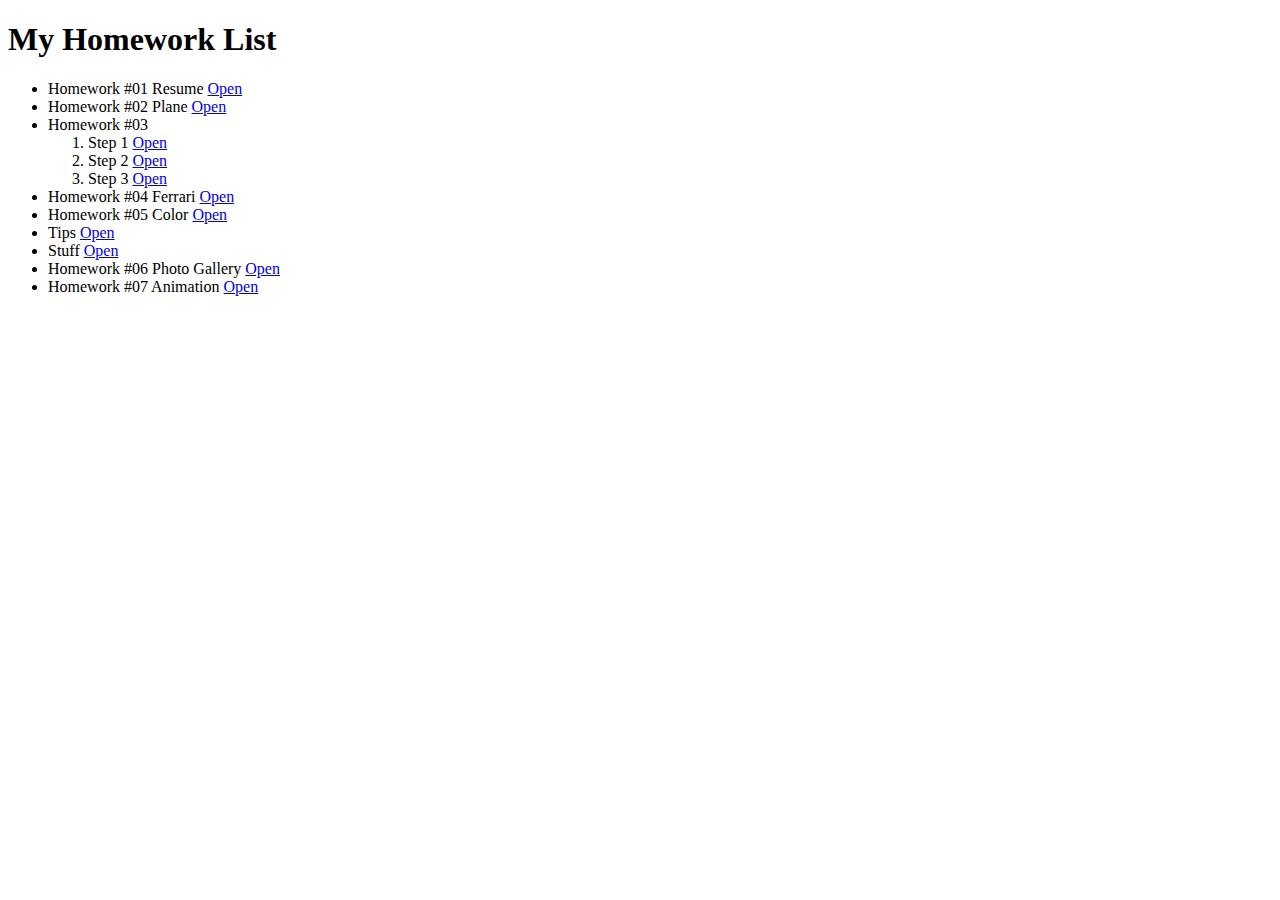
<file: index.html>
<!DOCTYPE html>
<html lang="en">
<head>
    <meta charset="UTF-8">
    <meta name="viewport" content="width=device-width, initial-scale=1.0">
    <title>My Homeworks</title>
</head>
<body>
    
    <h1>My Homework List</h1>

    <ul>
        <li>Homework #01 Resume
        <a href="./resume.html">Open</a>
        </li>
        <li>Homework #02 Plane
            <a href="./plane.html">Open</a>
        </li>
        <li>Homework #03 
            <ol>
                <li>Step 1
                    <a href="./step1.html">Open</a>
                </li>
                <li>Step 2
                    <a href="./step2.html">Open</a>
                </li>
                <li>Step 3
                    <a href="./step3.html">Open</a>
                </li>
            </ol>
        </li>
        <li>Homework #04 Ferrari
            <a href="./ferrari.html">Open</a>
        </li>
        <li>Homework #05 Color
            <a href="./color.html">Open</a>
        </li>
        <li> Tips
            <a href="./tips.html">Open</a>
        </li>
        <li>Stuff
            <a href="./stuff.html">Open</a>
        </li>
        <li>Homework #06 Photo Gallery
            <a href="./gallery.html">Open</a>

        </li>

        <li>Homework #07 Animation
            <a href="./animation.html">Open</a>
        </li>
    </ul>


</body>
</html>
</file>
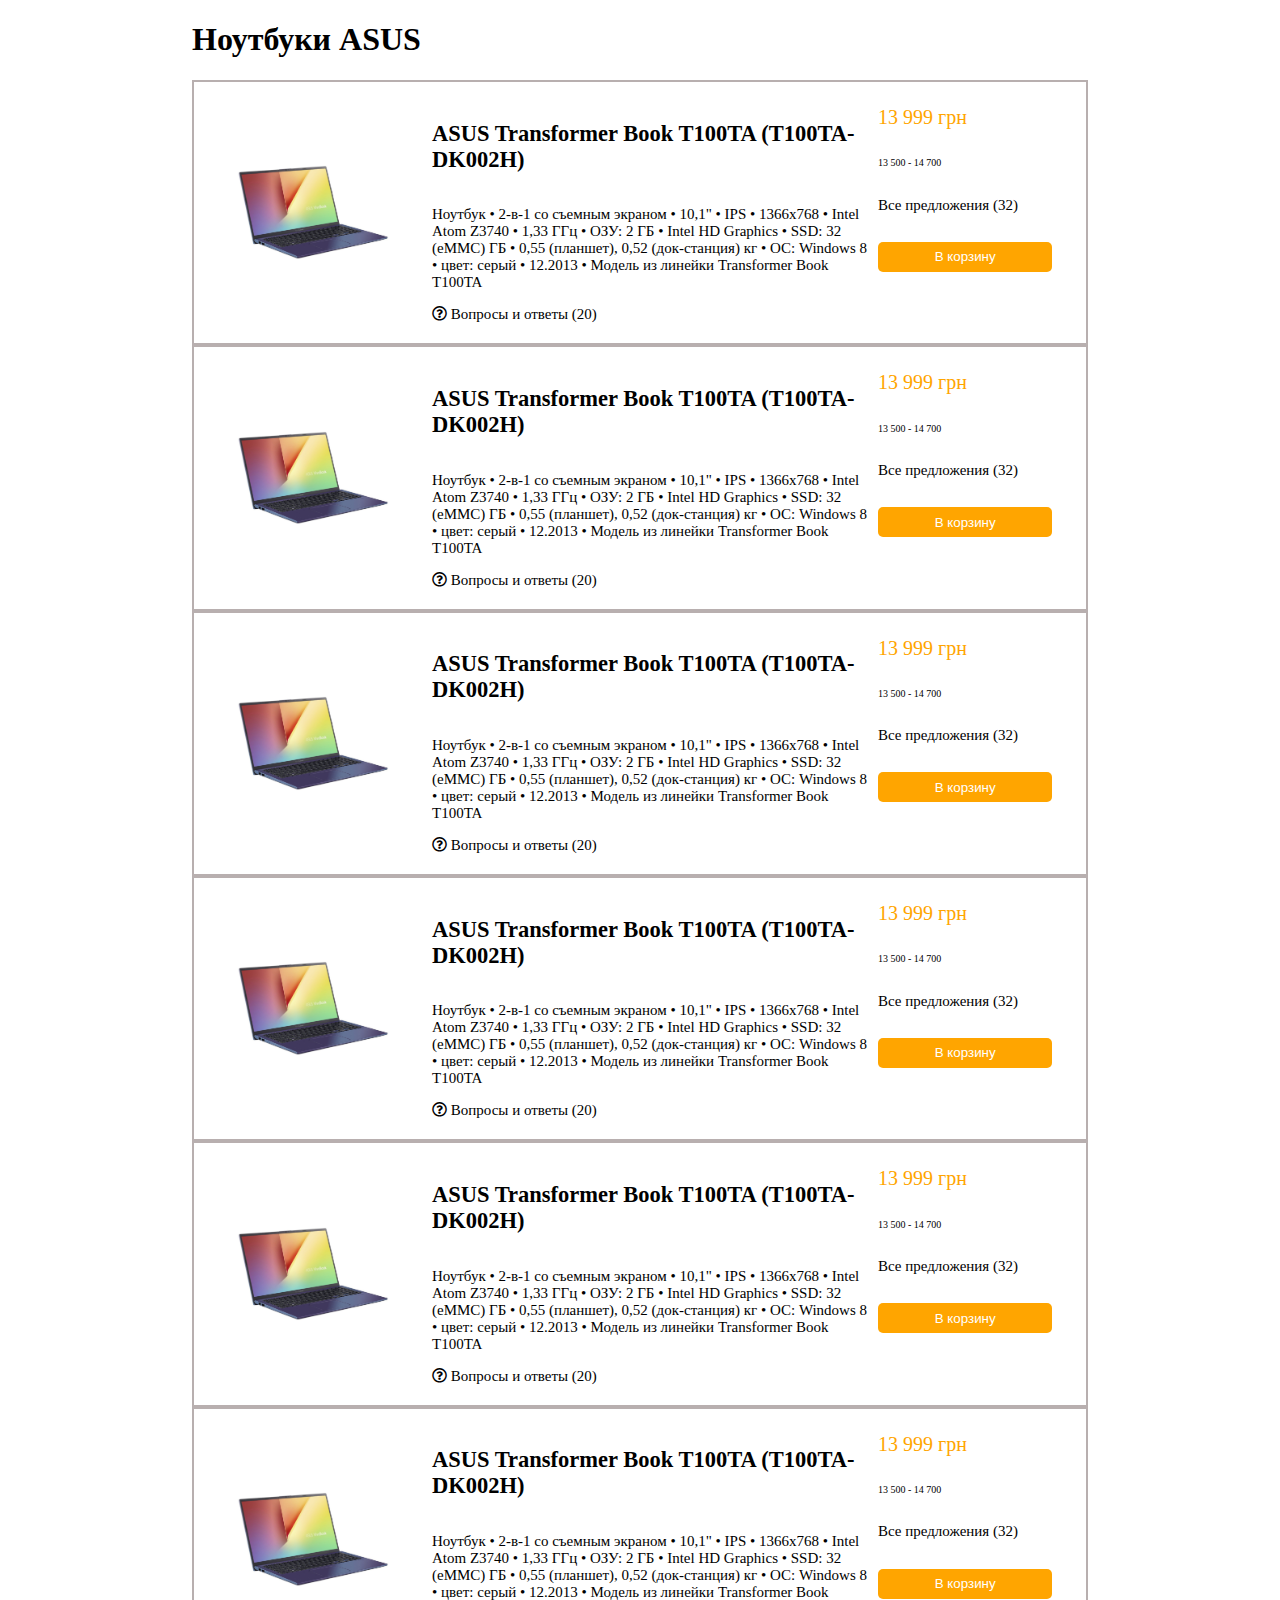
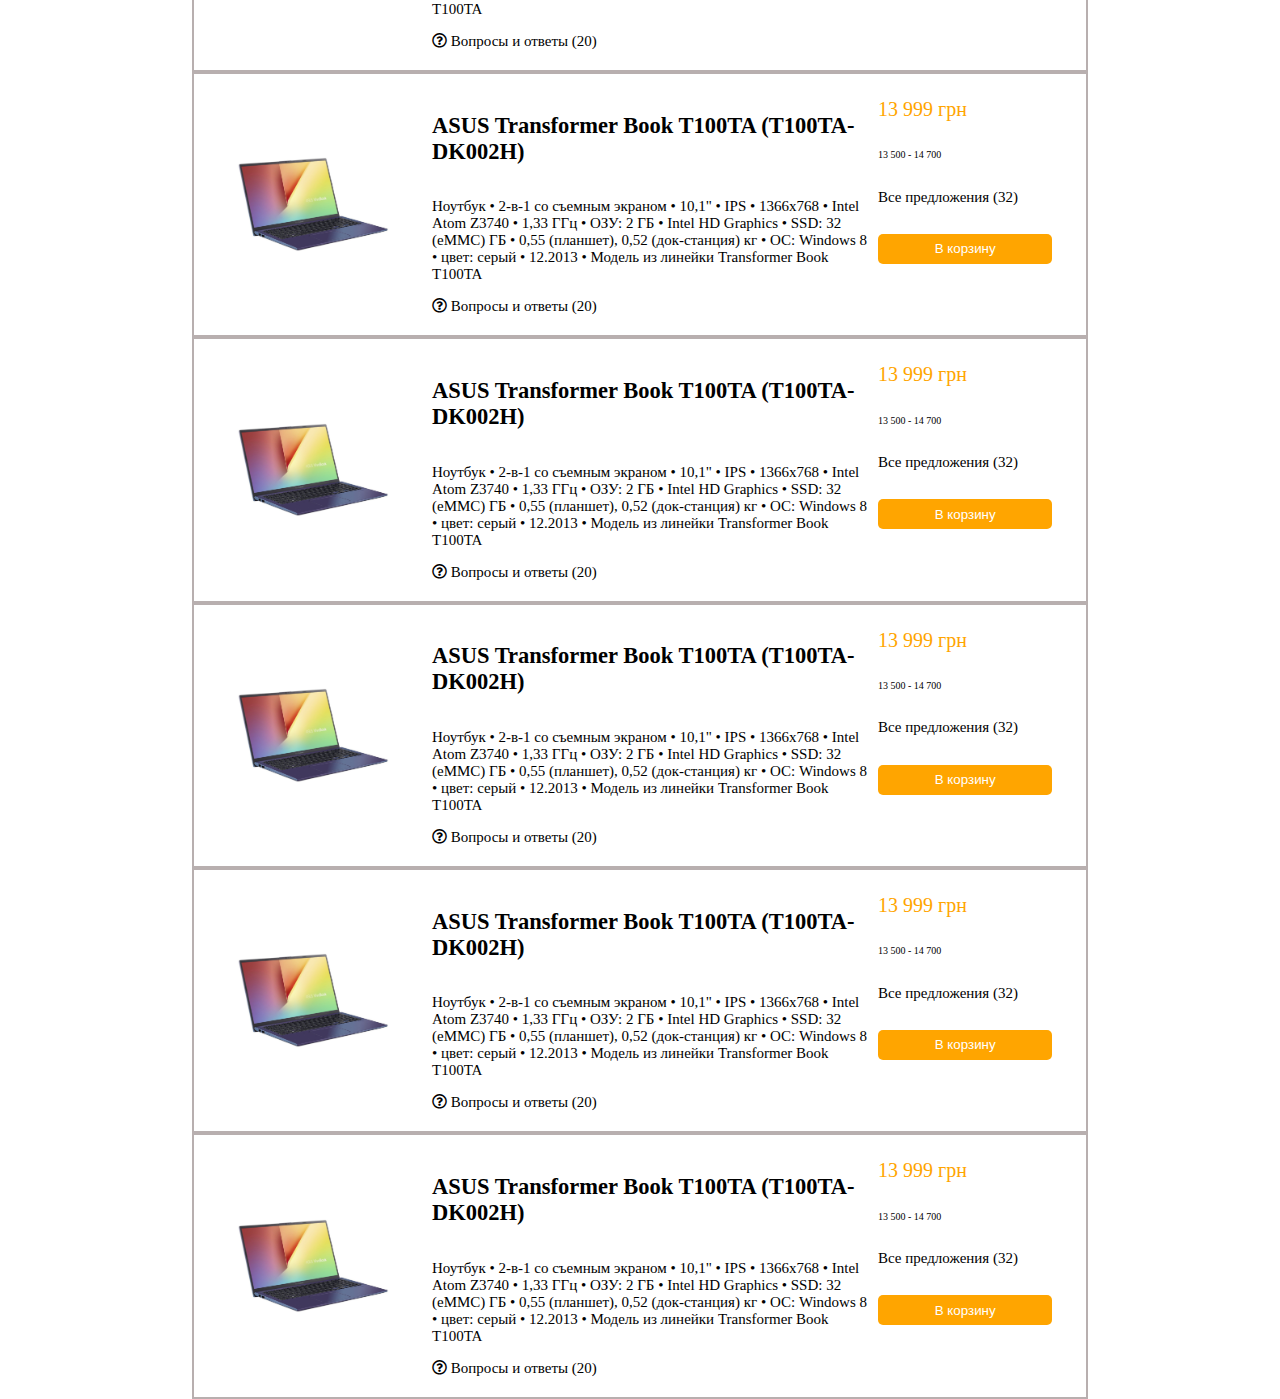
<file: animation.html>
<!DOCTYPE html>
<html lang="en">
<head>
    <meta charset="UTF-8">
    <meta name="viewport" content="width=device-width, initial-scale=1.0">
    <title>Document</title>
    <link rel="stylesheet" href="./assets/css/animation.css">
    <link rel="stylesheet" href="./assets/FontAwesome/css/all.css">
</head>
<body>
   
    
    <main>
        <h1>Ноутбуки ASUS</h1>

        
        
            <div class="products">
                
                <div class="component">
                    
                    <div class="photo">
                        <img src="./assets/images/asus.jpg" alt="">
                    
                    </div>

                    <div class="text">

                        <h2>ASUS Transformer Book T100TA (T100TA-DK002H)</h2>
                        <p class="disc">Ноутбук • 2-в-1 со съемным экраном • 10,1" • IPS • 1366x768 • Intel Atom Z3740 • 1,33 ГГц • ОЗУ: 2 ГБ • Intel HD Graphics • SSD: 32 (eMMC) ГБ • 0,55 (планшет), 0,52 (док-станция) кг • ОС: Windows 8 • цвет: серый • 12.2013 • Модель из линейки Transformer Book T100TA</p>

                        <div class="bottom">
                            
                            <span><i class="far fa-question-circle"> </i> Вопросы и ответы (20)</span> 
                            
                            <span><i class="far fa-heart"></i> Добавить в избранное</span>  
                        </div>
                    
                        
                    </div>

                    <div class="buttons">
                        <div class="price">13 999 грн</div>
                        <div class="priceBetween">13 500 - 14 700</div>
                        <div class="offer">Все предложения (32)</div>
                        <button class="cart">В корзину</button>
                        <button class="buy">Купить в 1 клик</button>
                    </div>


                </div>
                <div class="component">
                    
                    <div class="photo">
                        <img src="./assets/images/asus.jpg" alt="">
                    
                    </div>

                    <div class="text">

                        <h2>ASUS Transformer Book T100TA (T100TA-DK002H)</h2>
                        <p class="disc">Ноутбук • 2-в-1 со съемным экраном • 10,1" • IPS • 1366x768 • Intel Atom Z3740 • 1,33 ГГц • ОЗУ: 2 ГБ • Intel HD Graphics • SSD: 32 (eMMC) ГБ • 0,55 (планшет), 0,52 (док-станция) кг • ОС: Windows 8 • цвет: серый • 12.2013 • Модель из линейки Transformer Book T100TA</p>

                        <div class="bottom">

                            <span><i class="far fa-question-circle"> </i> Вопросы и ответы (20)</span> 
                            
                            <span><i class="far fa-heart"></i> Добавить в избранное</span>  
                        </div>
                    
                        
                    </div>

                    <div class="buttons">
                        <div class="price">13 999 грн</div>
                        <div class="priceBetween">13 500 - 14 700</div>
                        <div class="offer">Все предложения (32)</div>
                        <button class="cart">В корзину</button>
                        <button class="buy">Купить в 1 клик</button>
                    </div>


                </div>
                <div class="component">
                    
                    <div class="photo">
                        <img src="./assets/images/asus.jpg" alt="">
                    
                    </div>

                    <div class="text">

                        <h2>ASUS Transformer Book T100TA (T100TA-DK002H)</h2>
                        <p class="disc">Ноутбук • 2-в-1 со съемным экраном • 10,1" • IPS • 1366x768 • Intel Atom Z3740 • 1,33 ГГц • ОЗУ: 2 ГБ • Intel HD Graphics • SSD: 32 (eMMC) ГБ • 0,55 (планшет), 0,52 (док-станция) кг • ОС: Windows 8 • цвет: серый • 12.2013 • Модель из линейки Transformer Book T100TA</p>

                        <div class="bottom">

                            <span><i class="far fa-question-circle"> </i> Вопросы и ответы (20)</span> 
                            
                            <span><i class="far fa-heart"></i> Добавить в избранное</span>  
                        </div>
                    
                        
                    </div>

                    <div class="buttons">
                        <div class="price">13 999 грн</div>
                        <div class="priceBetween">13 500 - 14 700</div>
                        <div class="offer">Все предложения (32)</div>
                        <button class="cart">В корзину</button>
                        <button class="buy">Купить в 1 клик</button>
                    </div>


                </div>
                <div class="component">
                    
                    <div class="photo">
                        <img src="./assets/images/asus.jpg" alt="">
                    
                    </div>

                    <div class="text">

                        <h2>ASUS Transformer Book T100TA (T100TA-DK002H)</h2>
                        <p class="disc">Ноутбук • 2-в-1 со съемным экраном • 10,1" • IPS • 1366x768 • Intel Atom Z3740 • 1,33 ГГц • ОЗУ: 2 ГБ • Intel HD Graphics • SSD: 32 (eMMC) ГБ • 0,55 (планшет), 0,52 (док-станция) кг • ОС: Windows 8 • цвет: серый • 12.2013 • Модель из линейки Transformer Book T100TA</p>

                        <div class="bottom">

                            <span><i class="far fa-question-circle"> </i> Вопросы и ответы (20)</span> 
                            
                            <span><i class="far fa-heart"></i> Добавить в избранное</span>  
                        </div>
                    
                        
                    </div>

                    <div class="buttons">
                        <div class="price">13 999 грн</div>
                        <div class="priceBetween">13 500 - 14 700</div>
                        <div class="offer">Все предложения (32)</div>
                        <button class="cart">В корзину</button>
                        <button class="buy">Купить в 1 клик</button>
                    </div>


                </div>
                <div class="component">
                    
                    <div class="photo">
                        <img src="./assets/images/asus.jpg" alt="">
                    
                    </div>

                    <div class="text">

                        <h2>ASUS Transformer Book T100TA (T100TA-DK002H)</h2>
                        <p class="disc">Ноутбук • 2-в-1 со съемным экраном • 10,1" • IPS • 1366x768 • Intel Atom Z3740 • 1,33 ГГц • ОЗУ: 2 ГБ • Intel HD Graphics • SSD: 32 (eMMC) ГБ • 0,55 (планшет), 0,52 (док-станция) кг • ОС: Windows 8 • цвет: серый • 12.2013 • Модель из линейки Transformer Book T100TA</p>

                        <div class="bottom">

                            <span><i class="far fa-question-circle"> </i> Вопросы и ответы (20)</span> 
                            
                            <span><i class="far fa-heart"></i> Добавить в избранное</span>  
                        </div>
                    
                        
                    </div>

                    <div class="buttons">
                        <div class="price">13 999 грн</div>
                        <div class="priceBetween">13 500 - 14 700</div>
                        <div class="offer">Все предложения (32)</div>
                        <button class="cart">В корзину</button>
                        <button class="buy">Купить в 1 клик</button>
                    </div>


                </div>
                <div class="component">
                    
                    <div class="photo">
                        <img src="./assets/images/asus.jpg" alt="">
                    
                    </div>

                    <div class="text">

                        <h2>ASUS Transformer Book T100TA (T100TA-DK002H)</h2>
                        <p class="disc">Ноутбук • 2-в-1 со съемным экраном • 10,1" • IPS • 1366x768 • Intel Atom Z3740 • 1,33 ГГц • ОЗУ: 2 ГБ • Intel HD Graphics • SSD: 32 (eMMC) ГБ • 0,55 (планшет), 0,52 (док-станция) кг • ОС: Windows 8 • цвет: серый • 12.2013 • Модель из линейки Transformer Book T100TA</p>

                        <div class="bottom">

                            <span><i class="far fa-question-circle"> </i> Вопросы и ответы (20)</span> 
                            
                            <span><i class="far fa-heart"></i> Добавить в избранное</span>  
                        </div>
                    
                        
                    </div>

                    <div class="buttons">
                        <div class="price">13 999 грн</div>
                        <div class="priceBetween">13 500 - 14 700</div>
                        <div class="offer">Все предложения (32)</div>
                        <button class="cart">В корзину</button>
                        <button class="buy">Купить в 1 клик</button>
                    </div>


                </div>
                <div class="component">
                    
                    <div class="photo">
                        <img src="./assets/images/asus.jpg" alt="">
                    
                    </div>

                    <div class="text">

                        <h2>ASUS Transformer Book T100TA (T100TA-DK002H)</h2>
                        <p class="disc">Ноутбук • 2-в-1 со съемным экраном • 10,1" • IPS • 1366x768 • Intel Atom Z3740 • 1,33 ГГц • ОЗУ: 2 ГБ • Intel HD Graphics • SSD: 32 (eMMC) ГБ • 0,55 (планшет), 0,52 (док-станция) кг • ОС: Windows 8 • цвет: серый • 12.2013 • Модель из линейки Transformer Book T100TA</p>

                        <div class="bottom">

                            <span><i class="far fa-question-circle"> </i> Вопросы и ответы (20)</span> 
                            
                            <span><i class="far fa-heart"></i> Добавить в избранное</span>  
                        </div>
                    
                        
                    </div>

                    <div class="buttons">
                        <div class="price">13 999 грн</div>
                        <div class="priceBetween">13 500 - 14 700</div>
                        <div class="offer">Все предложения (32)</div>
                        <button class="cart">В корзину</button>
                        <button class="buy">Купить в 1 клик</button>
                    </div>


                </div>
                <div class="component">
                    
                    <div class="photo">
                        <img src="./assets/images/asus.jpg" alt="">
                    
                    </div>

                    <div class="text">

                        <h2>ASUS Transformer Book T100TA (T100TA-DK002H)</h2>
                        <p class="disc">Ноутбук • 2-в-1 со съемным экраном • 10,1" • IPS • 1366x768 • Intel Atom Z3740 • 1,33 ГГц • ОЗУ: 2 ГБ • Intel HD Graphics • SSD: 32 (eMMC) ГБ • 0,55 (планшет), 0,52 (док-станция) кг • ОС: Windows 8 • цвет: серый • 12.2013 • Модель из линейки Transformer Book T100TA</p>

                        <div class="bottom">

                            <span><i class="far fa-question-circle"> </i> Вопросы и ответы (20)</span> 
                            
                            <span><i class="far fa-heart"></i> Добавить в избранное</span>  
                        </div>
                    
                        
                    </div>

                    <div class="buttons">
                        <div class="price">13 999 грн</div>
                        <div class="priceBetween">13 500 - 14 700</div>
                        <div class="offer">Все предложения (32)</div>
                        <button class="cart">В корзину</button>
                        <button class="buy">Купить в 1 клик</button>
                    </div>


                </div>
                <div class="component">
                    
                    <div class="photo">
                        <img src="./assets/images/asus.jpg" alt="">
                    
                    </div>

                    <div class="text">

                        <h2>ASUS Transformer Book T100TA (T100TA-DK002H)</h2>
                        <p class="disc">Ноутбук • 2-в-1 со съемным экраном • 10,1" • IPS • 1366x768 • Intel Atom Z3740 • 1,33 ГГц • ОЗУ: 2 ГБ • Intel HD Graphics • SSD: 32 (eMMC) ГБ • 0,55 (планшет), 0,52 (док-станция) кг • ОС: Windows 8 • цвет: серый • 12.2013 • Модель из линейки Transformer Book T100TA</p>

                        <div class="bottom">

                            <span><i class="far fa-question-circle"> </i> Вопросы и ответы (20)</span> 
                            
                            <span><i class="far fa-heart"></i> Добавить в избранное</span>  
                        </div>
                    
                        
                    </div>

                    <div class="buttons">
                        <div class="price">13 999 грн</div>
                        <div class="priceBetween">13 500 - 14 700</div>
                        <div class="offer">Все предложения (32)</div>
                        <button class="cart">В корзину</button>
                        <button class="buy">Купить в 1 клик</button>
                    </div>


                </div>
                <div class="component">
                    
                    <div class="photo">
                        <img src="./assets/images/asus.jpg" alt="">
                    
                    </div>

                    <div class="text">

                        <h2>ASUS Transformer Book T100TA (T100TA-DK002H)</h2>
                        <p class="disc">Ноутбук • 2-в-1 со съемным экраном • 10,1" • IPS • 1366x768 • Intel Atom Z3740 • 1,33 ГГц • ОЗУ: 2 ГБ • Intel HD Graphics • SSD: 32 (eMMC) ГБ • 0,55 (планшет), 0,52 (док-станция) кг • ОС: Windows 8 • цвет: серый • 12.2013 • Модель из линейки Transformer Book T100TA</p>

                        <div class="bottom">

                            <span><i class="far fa-question-circle"> </i> Вопросы и ответы (20)</span> 
                            
                            <span><i class="far fa-heart"></i> Добавить в избранное</span>  
                        </div>
                    
                        
                    </div>

                    <div class="buttons">
                        <div class="price">13 999 грн</div>
                        <div class="priceBetween">13 500 - 14 700</div>
                        <div class="offer">Все предложения (32)</div>
                        <button class="cart">В корзину</button>
                        <button class="buy">Купить в 1 клик</button>
                    </div>


                </div>
                <div class="component">
                    
                    <div class="photo">
                        <img src="./assets/images/asus.jpg" alt="">
                    
                    </div>

                    <div class="text">

                        <h2>ASUS Transformer Book T100TA (T100TA-DK002H)</h2>
                        <p class="disc">Ноутбук • 2-в-1 со съемным экраном • 10,1" • IPS • 1366x768 • Intel Atom Z3740 • 1,33 ГГц • ОЗУ: 2 ГБ • Intel HD Graphics • SSD: 32 (eMMC) ГБ • 0,55 (планшет), 0,52 (док-станция) кг • ОС: Windows 8 • цвет: серый • 12.2013 • Модель из линейки Transformer Book T100TA</p>

                        <div class="bottom">

                            <span><i class="far fa-question-circle"> </i> Вопросы и ответы (20)</span> 
                            
                            <span><i class="far fa-heart"></i> Добавить в избранное</span>  
                        </div>
                    
                        
                    </div>

                    <div class="buttons">
                        <div class="price">13 999 грн</div>
                        <div class="priceBetween">13 500 - 14 700</div>
                        <div class="offer">Все предложения (32)</div>
                        <button class="cart">В корзину</button>
                        <button class="buy">Купить в 1 клик</button>
                    </div>


                </div>
            </div>
           

        

    </main>

       
       
        




</body>
</html>
</file>
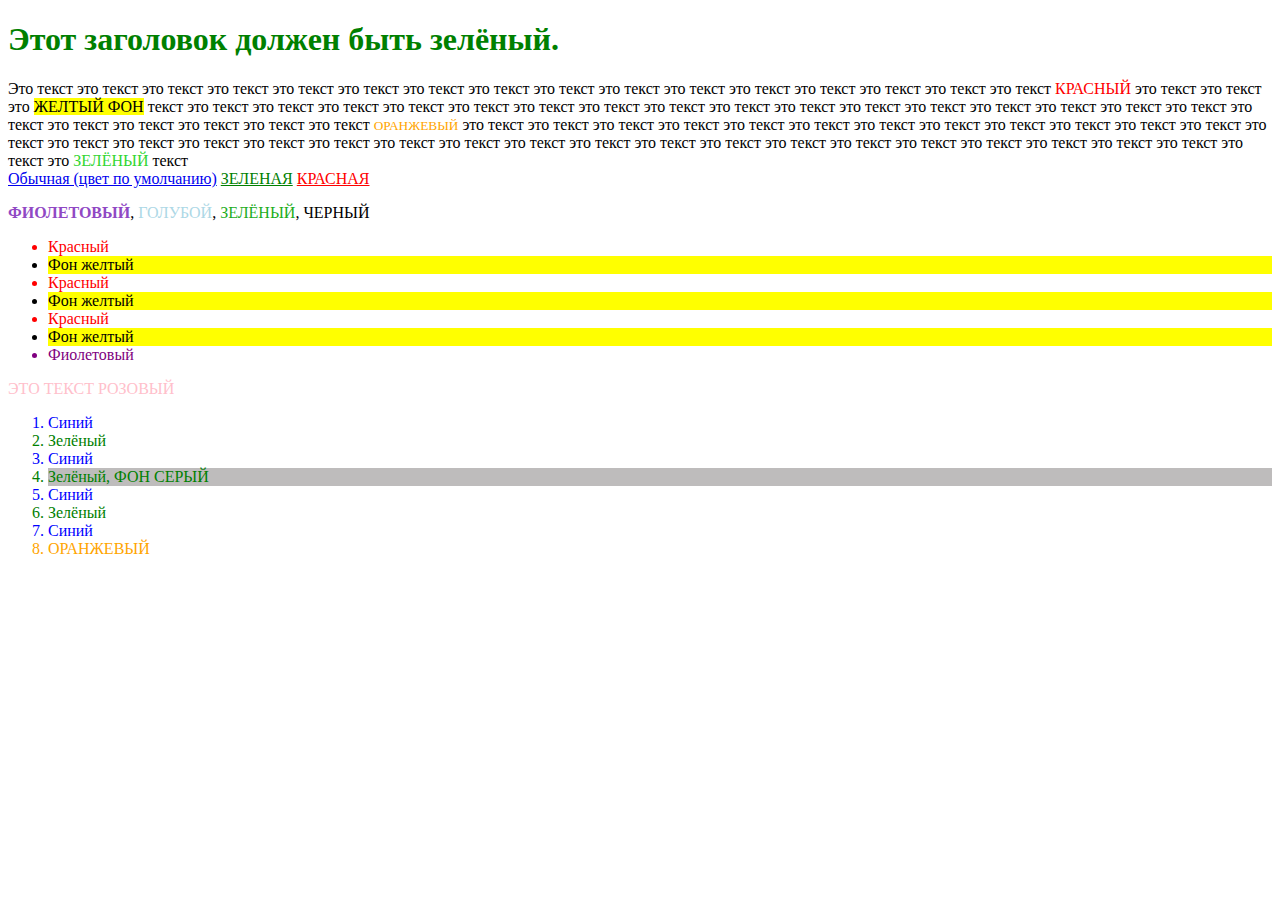
<file: color.html>
<!DOCTYPE html>
<html lang="ru">
    <head>
        <meta charset="UTF-8">
        <meta name="viewport" content="width=device-width, initial-scale=1.0">
        <title>Document</title>
        <link rel="stylesheet" href="./assets/css/color.css">
    </head>
    <body>
    
        <!-- В теге <body> никакие изменения вносить нельзя -->
        
        <h1>Этот заголовок должен быть зелёный.</h1>

        <div>Это текст это текст это текст это текст это текст это текст это текст это текст это текст это текст это текст это текст это текст это текст это текст это текст<span> КРАСНЫЙ </span>это текст это текст это <span>ЖЕЛТЫЙ ФОН</span> текст это текст это текст это текст это текст это текст это текст это текст это текст это текст это текст это текст это текст это текст это текст это текст это текст это текст это текст это текст это текст это текст это текст <small class="special">ОРАНЖЕВЫЙ</small> это текст это текст это текст это текст это текст это текст это текст это текст это текст это текст это текст это текст это текст это текст это текст это текст это текст это текст это текст это текст это текст это текст это текст это текст это текст это текст это текст это текст это текст это текст это текст это текст это <span>ЗЕЛЁНЫЙ</span> текст</div>
        
        <a href="#">Обычная (цвет по умолчанию)</a>

        <a href="http://google.com">ЗЕЛЕНАЯ</a>

        <a href="http://google.com" title="Поисковик Google">КРАСНАЯ</a>
        
        <p class="my_class">
            <b>ФИОЛЕТОВЫЙ</b>, 
            <span>ГОЛУБОЙ</span>, 
            <span>ЗЕЛЁНЫЙ</span>, 
            <span>ЧЕРНЫЙ</span>
        </p>
        
        <div>
            <ul>
                <li>Красный</li>
                <li>Фон желтый</li>
                <li>Красный</li>
                <li>Фон желтый</li>
                <li>Красный</li>
                <li>Фон желтый</li>
                <li>Фиолетовый</li>
            </ul>
        </div>

        <div> ЭТО ТЕКСТ РОЗОВЫЙ </div>
        
        <div>
            <ol>
                <li>Синий</li>
                <li>Зелёный</li>
                <li>Синий</li>
                <li>Зелёный, ФОН СЕРЫЙ</li>
                <li>Синий</li>
                <li>Зелёный</li>
                <li>Синий</li>
                <li>ОРАНЖЕВЫЙ</li>
            </ol>
        </div>	

    </body>
</html>
</file>
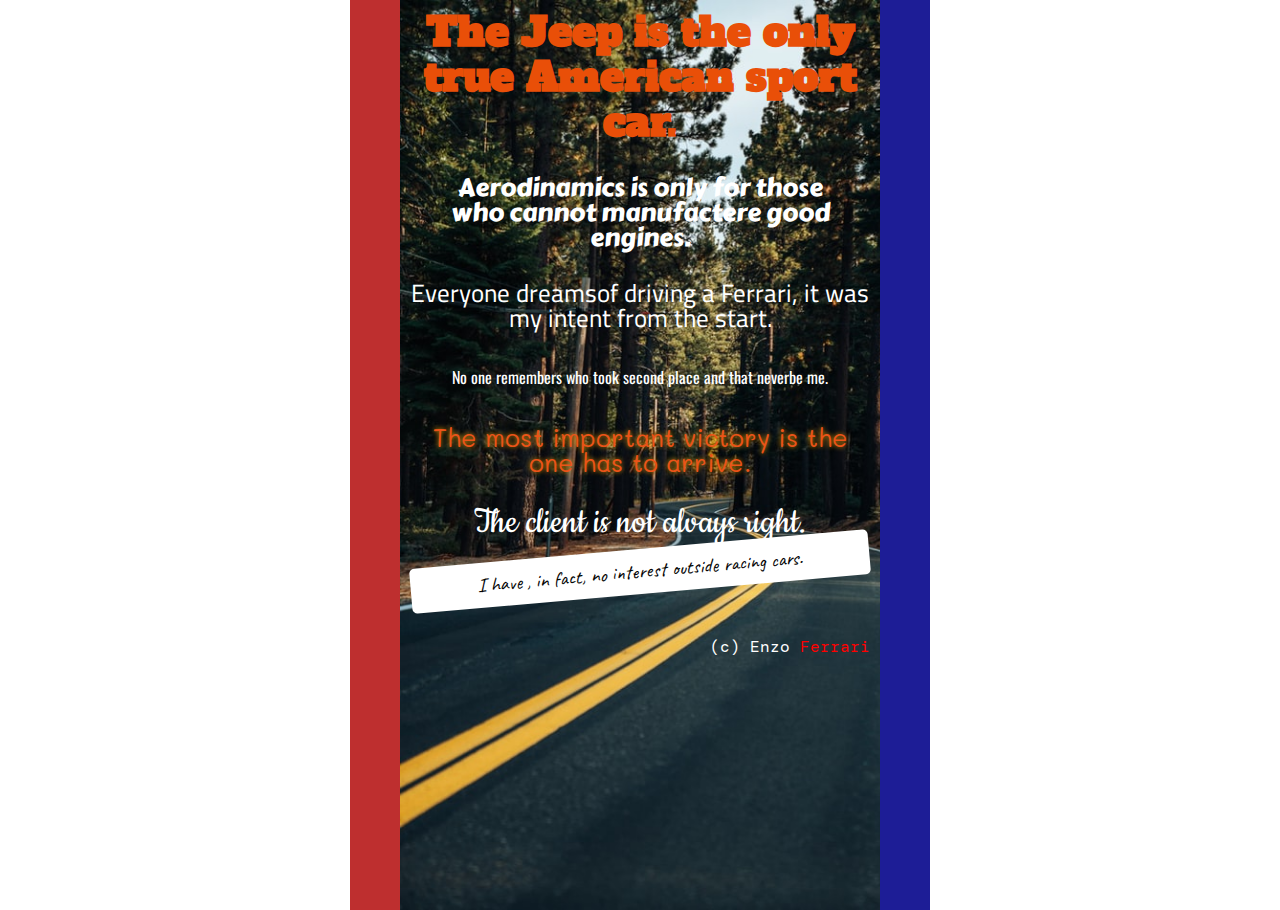
<file: ferrari.html>
<!DOCTYPE html>
<html lang="en">
<head>
    <meta charset="UTF-8">
    <meta name="viewport" content="width=device-width, initial-scale=1.0">
    <title>Document</title>
    <link rel="stylesheet" href="./assets/css/styleF.css">
    <link href="https://fonts.googleapis.com/css2?family=Alfa+Slab+One&family=Cairo&family=Carter+One&family=Caveat:wght@700&family=Cookie&family=DM+Mono:wght@300&family=Mali:wght@500&family=Oswald&display=swap" rel="stylesheet">
</head>

<body>
    
    
    <div class="conteiner">

        <h1 class="Alfa">The Jeep is the only true American sport car.</h1>

        <p class="Carter">Aerodinamics is only for those who cannot manufactere good engines.</p>

        <p class="Cairo">Everyone dreamsof driving a Ferrari, it was my intent from the start.</p>

        <p class="oswald">No one remembers who took second place and that neverbe me. </p>

        <p class="mali">The most important victory is the one has to arrive.</p>

        <p class="cookie">The client is not alvays right.</p>

        <p class="caveat">I have , in fact, no interest outside racing cars.</p>

        <p class="dm">(c) Enzo <span class="colorText"> Ferrari</span></p>
    
    </div>

</body>
</html>
</file>
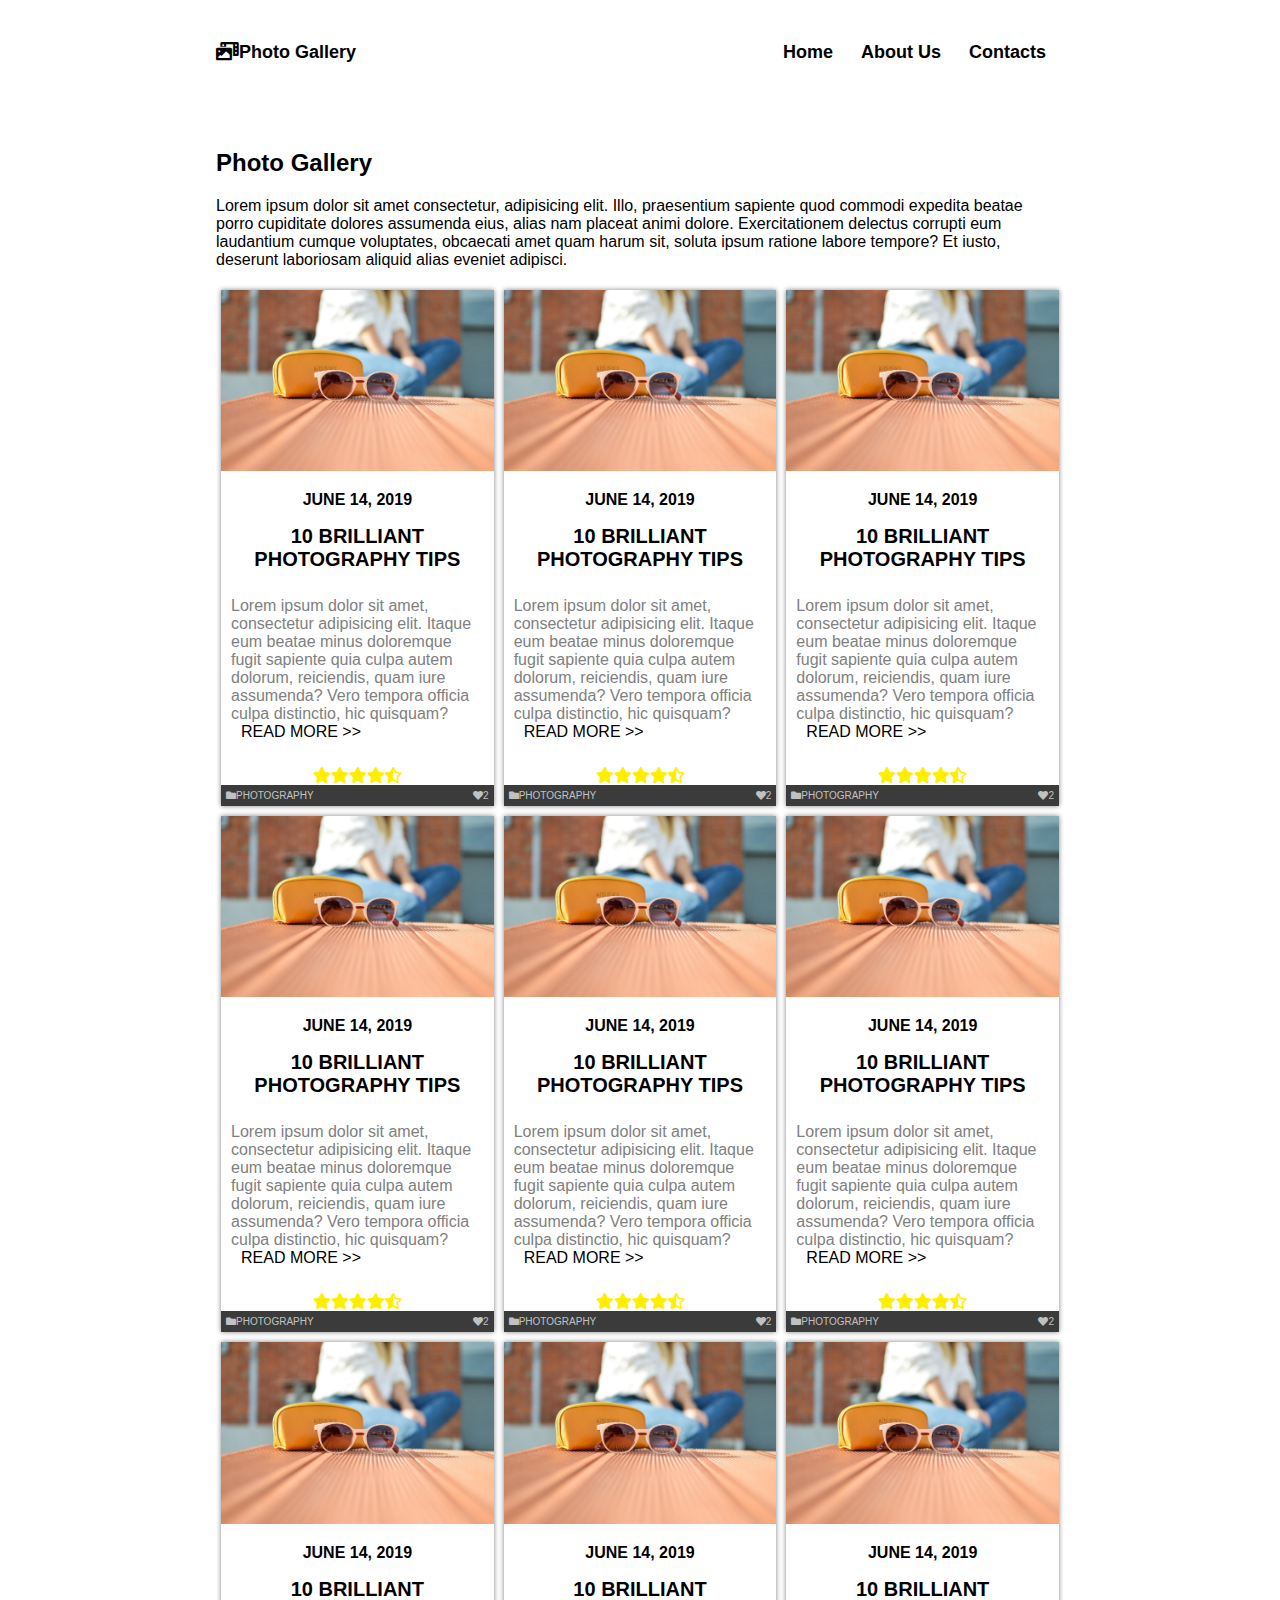
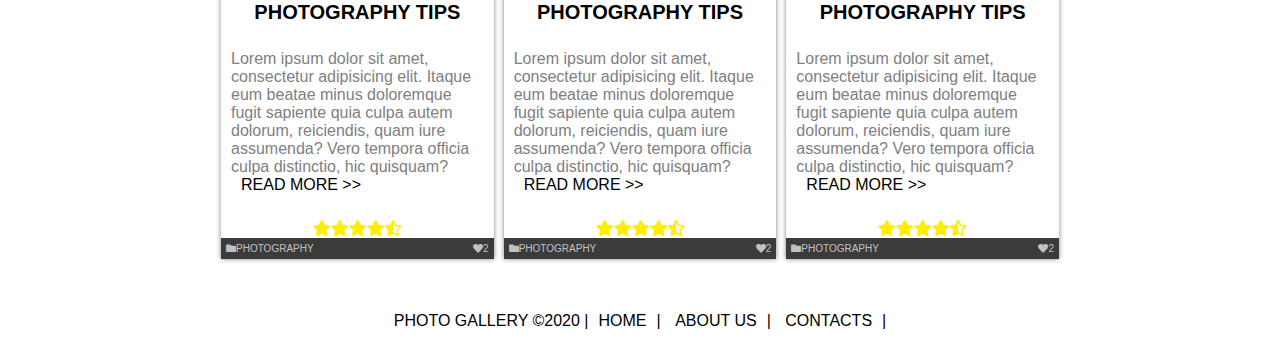
<file: gallery.html>
<!DOCTYPE html>
<html lang="en">
<head>
    <meta charset="UTF-8">
    <meta name="viewport" content="width=device-width, initial-scale=1.0">
    <title>Document</title>
    <link rel="stylesheet" href="./assets/css/gallery.css">
    <link rel="stylesheet" href="./assets/FontAwesome/css/all.css">
</head>
<body>

<div class="conteiner">


    <header>
        

        <ul>
            <li><i class="fas fa-photo-video"></i>Photo Gallery</li>
            <li> <a href="">Home</a> </li>
            <li> <a href="">About Us</a> </li>
            <li> <a href="">Contacts</a> </li>
        </ul>

    </header>


    <main>

        <h2>Photo Gallery</h2>

        <p class="first">Lorem ipsum dolor sit amet consectetur, adipisicing elit. Illo, praesentium sapiente quod commodi expedita beatae porro cupiditate dolores assumenda eius, alias nam placeat animi dolore. Exercitationem delectus corrupti eum laudantium cumque voluptates, obcaecati amet quam harum sit, soluta ipsum ratione labore tempore? Et iusto, deserunt laboriosam aliquid alias eveniet adipisci.</p>


        <div class="photos">

            <div class="photo">
                <div class="component">
                    <img class="glass" src="./assets/images/sunglasses.jpg" alt="">

                    <p class="date">JUNE 14, 2019</p>

                    <h1>10 BRILLIANT PHOTOGRAPHY TIPS</h1>

                    <p class="par"> Lorem ipsum dolor sit amet, consectetur adipisicing elit. Itaque eum beatae minus doloremque fugit sapiente quia culpa autem dolorum, reiciendis, quam iure assumenda? Vero tempora officia culpa distinctio, hic quisquam?<a class="link" href="">READ MORE >></a> </p>

                    <div class="stars"><i class="fas fa-star"></i><i class="fas fa-star"></i><i class="fas fa-star"></i><i class="fas fa-star"></i><i class="fas fa-star-half-alt"></i></div>

                    <span><i class="fas fa-folder"></i> PHOTOGRAPHY <i class="fas fa-heart"> </i>2</span>
                </div>

            </div>


            <div class="photo">
                <div class="component">
                    <img class="glass" src="./assets/images/sunglasses.jpg" alt="">

                    <p class="date">JUNE 14, 2019</p>

                    <h1>10 BRILLIANT PHOTOGRAPHY TIPS</h1>

                    <p class="par"> Lorem ipsum dolor sit amet, consectetur adipisicing elit. Itaque eum beatae minus doloremque fugit sapiente quia culpa autem dolorum, reiciendis, quam iure assumenda? Vero tempora officia culpa distinctio, hic quisquam?<a class="link" href="">READ MORE >></a> </p>

                    <div class="stars"><i class="fas fa-star"></i><i class="fas fa-star"></i><i class="fas fa-star"></i><i class="fas fa-star"></i><i class="fas fa-star-half-alt"></i></div>

                    <span><i class="fas fa-folder"></i> PHOTOGRAPHY <i class="fas fa-heart"> </i>2</span>
                </div>
            </div>
            <div class="photo">
                <div class="component">
                    <img class="glass" src="./assets/images/sunglasses.jpg" alt="">

                    <p class="date">JUNE 14, 2019</p>

                    <h1>10 BRILLIANT PHOTOGRAPHY TIPS</h1>

                    <p class="par"> Lorem ipsum dolor sit amet, consectetur adipisicing elit. Itaque eum beatae minus doloremque fugit sapiente quia culpa autem dolorum, reiciendis, quam iure assumenda? Vero tempora officia culpa distinctio, hic quisquam?<a class="link" href="">READ MORE >></a> </p>

                    <div class="stars"><i class="fas fa-star"></i><i class="fas fa-star"></i><i class="fas fa-star"></i><i class="fas fa-star"></i><i class="fas fa-star-half-alt"></i></div>

                    <span><i class="fas fa-folder"></i> PHOTOGRAPHY <i class="fas fa-heart"> </i>2</span>
                </div>
            </div>
            <div class="photo">
                <div class="component">
                    <img class="glass" src="./assets/images/sunglasses.jpg" alt="">

                    <p class="date">JUNE 14, 2019</p>

                    <h1>10 BRILLIANT PHOTOGRAPHY TIPS</h1>

                    <p class="par"> Lorem ipsum dolor sit amet, consectetur adipisicing elit. Itaque eum beatae minus doloremque fugit sapiente quia culpa autem dolorum, reiciendis, quam iure assumenda? Vero tempora officia culpa distinctio, hic quisquam?<a class="link" href="">READ MORE >></a> </p>

                    <div class="stars"><i class="fas fa-star"></i><i class="fas fa-star"></i><i class="fas fa-star"></i><i class="fas fa-star"></i><i class="fas fa-star-half-alt"></i></div>

                    <span><i class="fas fa-folder"></i> PHOTOGRAPHY <i class="fas fa-heart"> </i>2</span>
                </div>
            </div>
            <div class="photo">
                <div class="component">
                    <img class="glass" src="./assets/images/sunglasses.jpg" alt="">

                    <p class="date">JUNE 14, 2019</p>

                    <h1>10 BRILLIANT PHOTOGRAPHY TIPS</h1>

                    <p class="par"> Lorem ipsum dolor sit amet, consectetur adipisicing elit. Itaque eum beatae minus doloremque fugit sapiente quia culpa autem dolorum, reiciendis, quam iure assumenda? Vero tempora officia culpa distinctio, hic quisquam?<a class="link" href="">READ MORE >></a> </p>

                    <div class="stars"><i class="fas fa-star"></i><i class="fas fa-star"></i><i class="fas fa-star"></i><i class="fas fa-star"></i><i class="fas fa-star-half-alt"></i></div>

                    <span><i class="fas fa-folder"></i> PHOTOGRAPHY <i class="fas fa-heart"> </i>2</span>
                </div>
            </div>
            <div class="photo">
                <div class="component">
                    <img class="glass" src="./assets/images/sunglasses.jpg" alt="">

                    <p class="date">JUNE 14, 2019</p>

                    <h1>10 BRILLIANT PHOTOGRAPHY TIPS</h1>

                    <p class="par"> Lorem ipsum dolor sit amet, consectetur adipisicing elit. Itaque eum beatae minus doloremque fugit sapiente quia culpa autem dolorum, reiciendis, quam iure assumenda? Vero tempora officia culpa distinctio, hic quisquam?<a class="link" href="">READ MORE >></a> </p>

                    <div class="stars"><i class="fas fa-star"></i><i class="fas fa-star"></i><i class="fas fa-star"></i><i class="fas fa-star"></i><i class="fas fa-star-half-alt"></i></div>

                    <span><i class="fas fa-folder"></i> PHOTOGRAPHY <i class="fas fa-heart"> </i>2</span>
                </div>
            </div>
            <div class="photo">
                <div class="component">
                    <img class="glass" src="./assets/images/sunglasses.jpg" alt="">

                    <p class="date">JUNE 14, 2019</p>

                    <h1>10 BRILLIANT PHOTOGRAPHY TIPS</h1>

                    <p class="par"> Lorem ipsum dolor sit amet, consectetur adipisicing elit. Itaque eum beatae minus doloremque fugit sapiente quia culpa autem dolorum, reiciendis, quam iure assumenda? Vero tempora officia culpa distinctio, hic quisquam?<a class="link" href="">READ MORE >></a> </p>

                    <div class="stars"><i class="fas fa-star"></i><i class="fas fa-star"></i><i class="fas fa-star"></i><i class="fas fa-star"></i><i class="fas fa-star-half-alt"></i></div>

                    <span><i class="fas fa-folder"></i> PHOTOGRAPHY <i class="fas fa-heart"> </i>2</span>
                </div>
            </div>
            <div class="photo">
                <div class="component">
                    <img class="glass" src="./assets/images/sunglasses.jpg" alt="">

                    <p>JUNE 14, 2019</p>

                    <h1>10 BRILLIANT PHOTOGRAPHY TIPS</h1>

                    <p> Lorem ipsum dolor sit amet, consectetur adipisicing elit. Itaque eum beatae minus doloremque fugit sapiente quia culpa autem dolorum, reiciendis, quam iure assumenda? Vero tempora officia culpa distinctio, hic quisquam?<a class="link" href="">READ MORE >></a> </p>

                    <div class="stars"><i class="fas fa-star"></i><i class="fas fa-star"></i><i class="fas fa-star"></i><i class="fas fa-star"></i><i class="fas fa-star-half-alt"></i></div>

                    <span><i class="fas fa-folder"></i> PHOTOGRAPHY <i class="fas fa-heart"> </i>2</span>
                </div>
            </div>
            <div class="photo">
                <div class="component">
                    <img class="glass" src="./assets/images/sunglasses.jpg" alt="">

                    <p class="date">JUNE 14, 2019</p>

                    <h1>10 BRILLIANT PHOTOGRAPHY TIPS</h1>

                    <p class="par"> Lorem ipsum dolor sit amet, consectetur adipisicing elit. Itaque eum beatae minus doloremque fugit sapiente quia culpa autem dolorum, reiciendis, quam iure assumenda? Vero tempora officia culpa distinctio, hic quisquam?<a class="link" href="">READ MORE >></a> </p>

                    <div class="stars"><i class="fas fa-star"></i><i class="fas fa-star"></i><i class="fas fa-star"></i><i class="fas fa-star"></i><i class="fas fa-star-half-alt"></i></div>

                    <span><i class="fas fa-folder"></i> PHOTOGRAPHY <i class="fas fa-heart"> </i>2</span>
                </div>
            </div>

           
                   
            
       
        </div>

    </main>


    <footer>
        PHOTO GALLERY &COPY;2020 
        |<a href="">HOME</a>|   
        <a href="">ABOUT US</a>|
        <a href="">CONTACTS</a>|  
    </footer>


</div>   
</body>
</html>
</file>
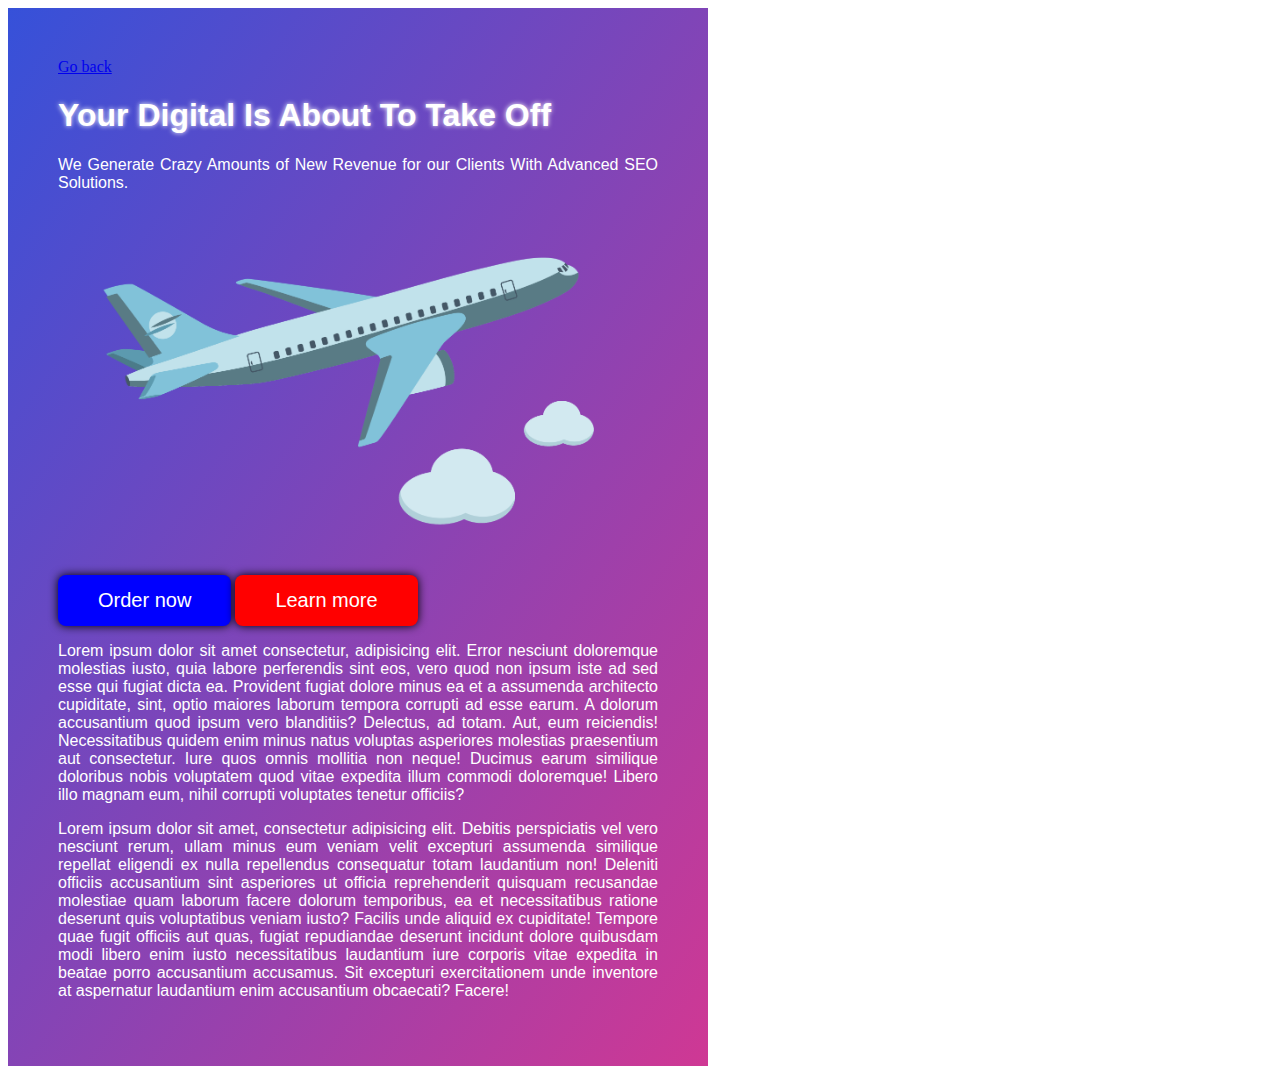
<file: plane.html>
<!DOCTYPE html>
<html lang="en">
<head>
    <meta charset="UTF-8">
    <meta name="viewport" content="width=device-width, initial-scale=1.0">
    <title>Document</title>
    <link rel="stylesheet" href="./assets/css/style.css">
</head>
<body>
    
    <main> 
   
    <a href="./index.html">Go back</a>

    <h1>Your Digital Is About To Take Off</h1>

    <p> We Generate Crazy Amounts of New Revenue for our Clients With Advanced SEO Solutions.</p>

    <img width="600" src="./assets/images/hiclipart.png" alt="photo">

    <button class='order'>Order now</button> 
    <button class='learn'>Learn more</button>

    <p>Lorem ipsum dolor sit amet consectetur, adipisicing elit. Error nesciunt doloremque molestias iusto, quia labore perferendis sint eos, vero quod non ipsum iste ad sed esse qui fugiat dicta ea. Provident fugiat dolore minus ea et a assumenda architecto cupiditate, sint, optio maiores laborum tempora corrupti ad esse earum. A dolorum accusantium quod ipsum vero blanditiis? Delectus, ad totam. Aut, eum reiciendis! Necessitatibus quidem enim minus natus voluptas asperiores molestias praesentium aut consectetur. Iure quos omnis mollitia non neque! Ducimus earum similique doloribus nobis voluptatem quod vitae expedita illum commodi doloremque! Libero illo magnam eum, nihil corrupti voluptates tenetur officiis?</p>

    <p>Lorem ipsum dolor sit amet, consectetur adipisicing elit. Debitis perspiciatis vel vero nesciunt rerum, ullam minus eum veniam velit excepturi assumenda similique repellat eligendi ex nulla repellendus consequatur totam laudantium non! Deleniti officiis accusantium sint asperiores ut officia reprehenderit quisquam recusandae molestiae quam laborum facere dolorum temporibus, ea et necessitatibus ratione deserunt quis voluptatibus veniam iusto? Facilis unde aliquid ex cupiditate! Tempore quae fugit officiis aut quas, fugiat repudiandae deserunt incidunt dolore quibusdam modi libero enim iusto necessitatibus laudantium iure corporis vitae expedita in beatae porro accusantium accusamus. Sit excepturi exercitationem unde inventore at aspernatur laudantium enim accusantium obcaecati? Facere!</p>





</main>
</body>
</html>
</file>
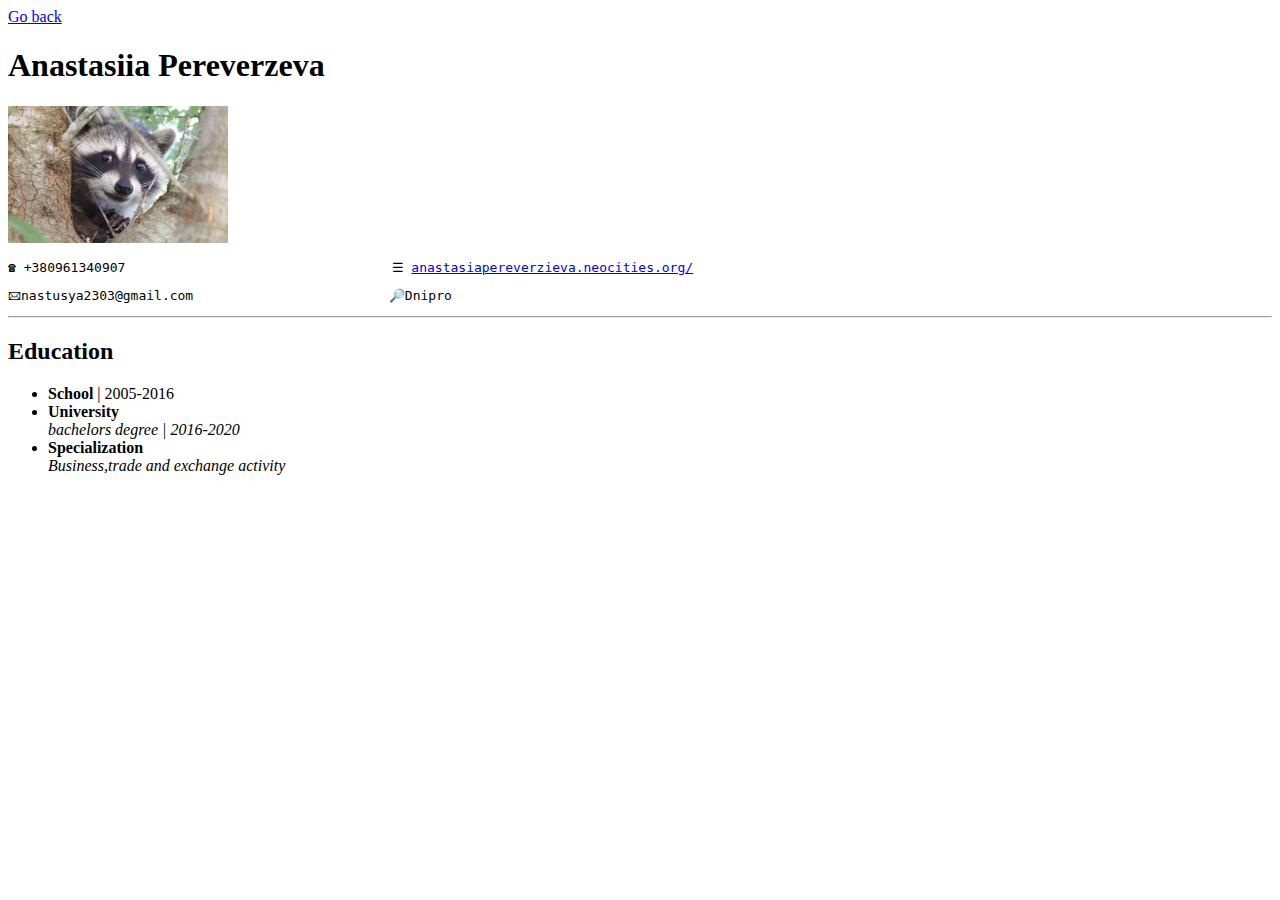
<file: resume.html>
<!DOCTYPE html>
<html lang="en">
<head>
    <meta charset="UTF-8">
    <meta name="viewport" content="width=device-width, initial-scale=1.0">
    <title>Document</title>
</head>
<body>
    
    <a href="./index.html">Go back</a>
    
    <h1>Anastasiia Pereverzeva</h1>

    <img width='220' src="./assets/images/photo.jpg" alt="photo">

   <div>
        <pre>&#9742; +380961340907                                  &#9776; <a href="https://anastasiapereverzieva.neocities.org/">anastasiapereverzieva.neocities.org/</a></pre>

   </div>

   <div>
       <pre>&#128386;nastusya2303@gmail.com                         &#128270;Dnipro</pre>
   </div>


   <hr>

   <h2>Education</h2>

   <ul>
       <li><strong>School</strong>
        | 2005-2016</li>

        <li><strong>University</strong><br>
            <em>bachelors degree
                | 2016-2020</em></li>
        
        <li><strong>Specialization</strong><br>
            <em>Business,trade and exchange activity</em></li>
    
   </ul>

   

    
</body>
</html>
</file>
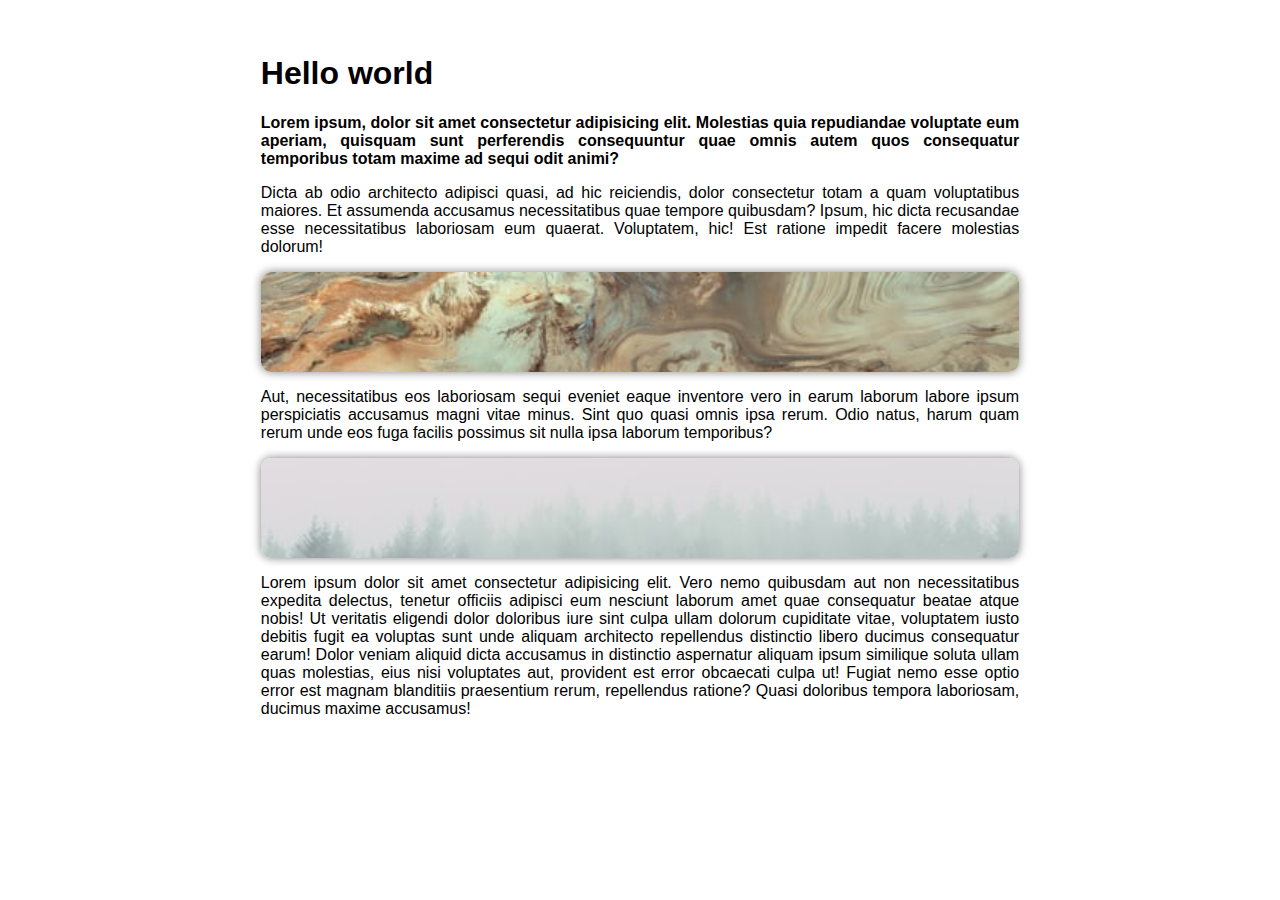
<file: step1.html>
<!DOCTYPE html>
<html lang="en">
<head>
    <meta charset="UTF-8">
    <meta name="viewport" content="width=device-width, initial-scale=1.0">
    <title>Document</title>
    <link rel="stylesheet" href="./assets/css/styleS1.css">
</head>
<body>
    <main>
        <p> <a href="">TravelSite|</a> <a href="">Home|</a> <a href="">Tours|</a> <a href="">Contacts|</a> <a href="">About</a> </p>
        <h1>Hello world</h1>
        <p class='introduction'>Lorem ipsum, dolor sit amet consectetur adipisicing elit. Molestias quia repudiandae voluptate eum aperiam, quisquam sunt perferendis consequuntur quae omnis autem quos consequatur temporibus totam maxime ad sequi odit animi? </p>
        <p>Dicta ab odio architecto adipisci quasi, ad hic reiciendis, dolor consectetur totam a quam voluptatibus maiores. Et assumenda accusamus necessitatibus quae tempore quibusdam? Ipsum, hic dicta recusandae esse necessitatibus laboriosam eum quaerat. Voluptatem, hic! Est ratione impedit facere molestias dolorum!</p>
    

        <div class='fotoArch'></div>

        <p>Aut, necessitatibus eos laboriosam sequi eveniet eaque inventore vero in earum laborum labore ipsum perspiciatis accusamus magni vitae minus. Sint quo quasi omnis ipsa rerum. Odio natus, harum quam rerum unde eos fuga facilis possimus sit nulla ipsa laborum temporibus?</p>


        <div class='fotoForest'></div>

        <p>Lorem ipsum dolor sit amet consectetur adipisicing elit. Vero nemo quibusdam aut non necessitatibus expedita delectus, tenetur officiis adipisci eum nesciunt laborum amet quae consequatur beatae atque nobis! Ut veritatis eligendi dolor doloribus iure sint culpa ullam dolorum cupiditate vitae, voluptatem iusto debitis fugit ea voluptas sunt unde aliquam architecto repellendus distinctio libero ducimus consequatur earum! Dolor veniam aliquid dicta accusamus in distinctio aspernatur aliquam ipsum similique soluta ullam quas molestias, eius nisi voluptates aut, provident est error obcaecati culpa ut! Fugiat nemo esse optio error est magnam blanditiis praesentium rerum, repellendus ratione? Quasi doloribus tempora laboriosam, ducimus maxime accusamus!</p>
       
    </main>  
</body>
</html>
</file>
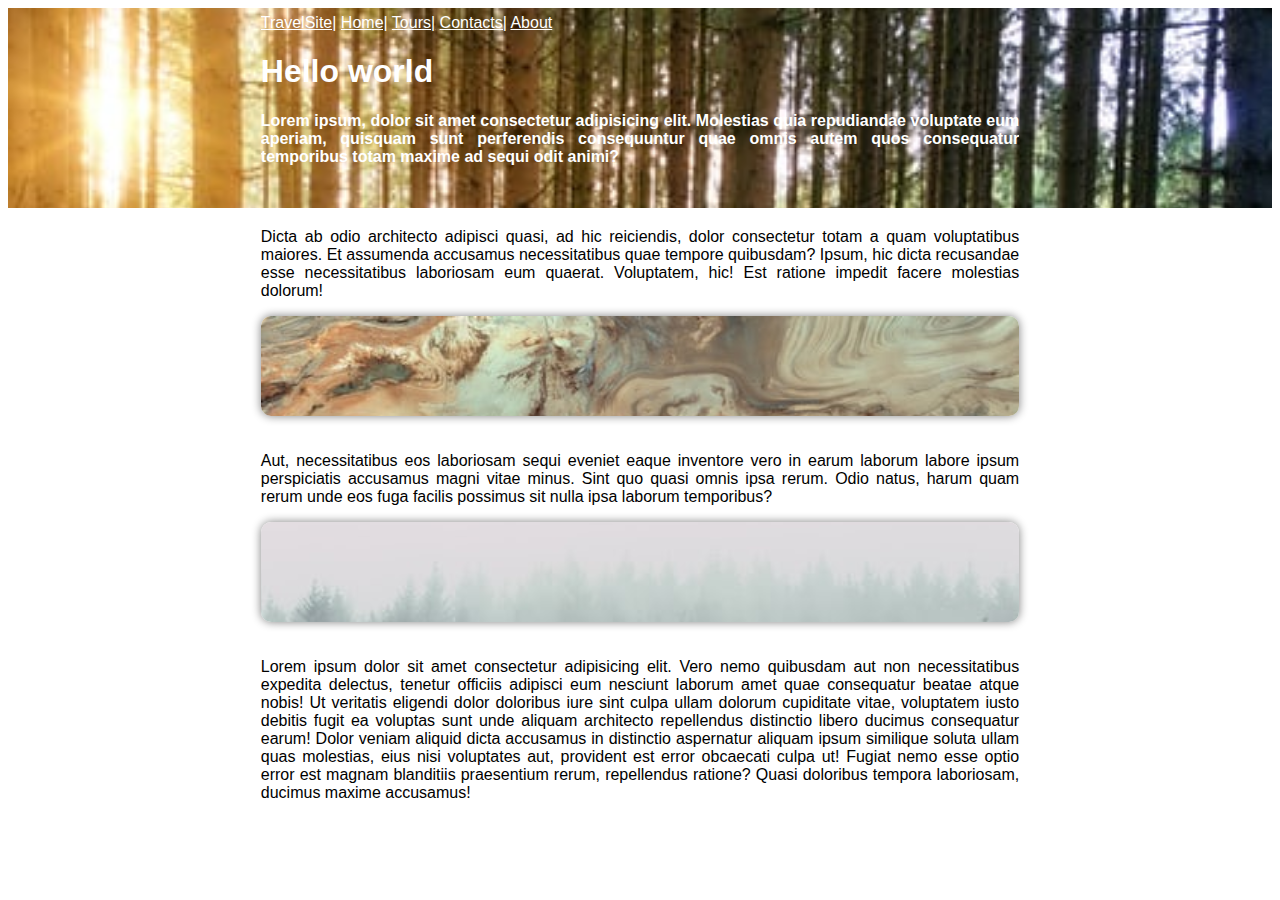
<file: step2.html>
<!DOCTYPE html>
<html lang="en">
<head>
    <meta charset="UTF-8">
    <meta name="viewport" content="width=device-width, initial-scale=1.0">
    <title>Document</title>
    <link rel="stylesheet" href="./assets/css/styleS2.css">
</head>
<body>

    <div class='content'></div>

    <main>
        
        
        <div class='contentText'>
                <p> <a href="">TravelSite|</a> <a href="">Home|</a> <a href="">Tours|</a> <a href="">Contacts|</a> <a href="">About</a> </p>
                <h1>Hello world</h1>
                <p class='introduction'>Lorem ipsum, dolor sit amet consectetur adipisicing elit. Molestias quia repudiandae voluptate eum aperiam, quisquam sunt perferendis consequuntur quae omnis autem quos consequatur temporibus totam maxime ad sequi odit animi? </p>
    
        </div>
        
        <p class='text'>Dicta ab odio architecto adipisci quasi, ad hic reiciendis, dolor consectetur totam a quam voluptatibus maiores. Et assumenda accusamus necessitatibus quae tempore quibusdam? Ipsum, hic dicta recusandae esse necessitatibus laboriosam eum quaerat. Voluptatem, hic! Est ratione impedit facere molestias dolorum!</p>
    

        <div class='fotoArch'></div>

        <p class='text'>Aut, necessitatibus eos laboriosam sequi eveniet eaque inventore vero in earum laborum labore ipsum perspiciatis accusamus magni vitae minus. Sint quo quasi omnis ipsa rerum. Odio natus, harum quam rerum unde eos fuga facilis possimus sit nulla ipsa laborum temporibus?</p>


        <div class='fotoForest'></div>

        <p class='text'>Lorem ipsum dolor sit amet consectetur adipisicing elit. Vero nemo quibusdam aut non necessitatibus expedita delectus, tenetur officiis adipisci eum nesciunt laborum amet quae consequatur beatae atque nobis! Ut veritatis eligendi dolor doloribus iure sint culpa ullam dolorum cupiditate vitae, voluptatem iusto debitis fugit ea voluptas sunt unde aliquam architecto repellendus distinctio libero ducimus consequatur earum! Dolor veniam aliquid dicta accusamus in distinctio aspernatur aliquam ipsum similique soluta ullam quas molestias, eius nisi voluptates aut, provident est error obcaecati culpa ut! Fugiat nemo esse optio error est magnam blanditiis praesentium rerum, repellendus ratione? Quasi doloribus tempora laboriosam, ducimus maxime accusamus!</p>
       
    </main>  
</body>
</html>
</file>
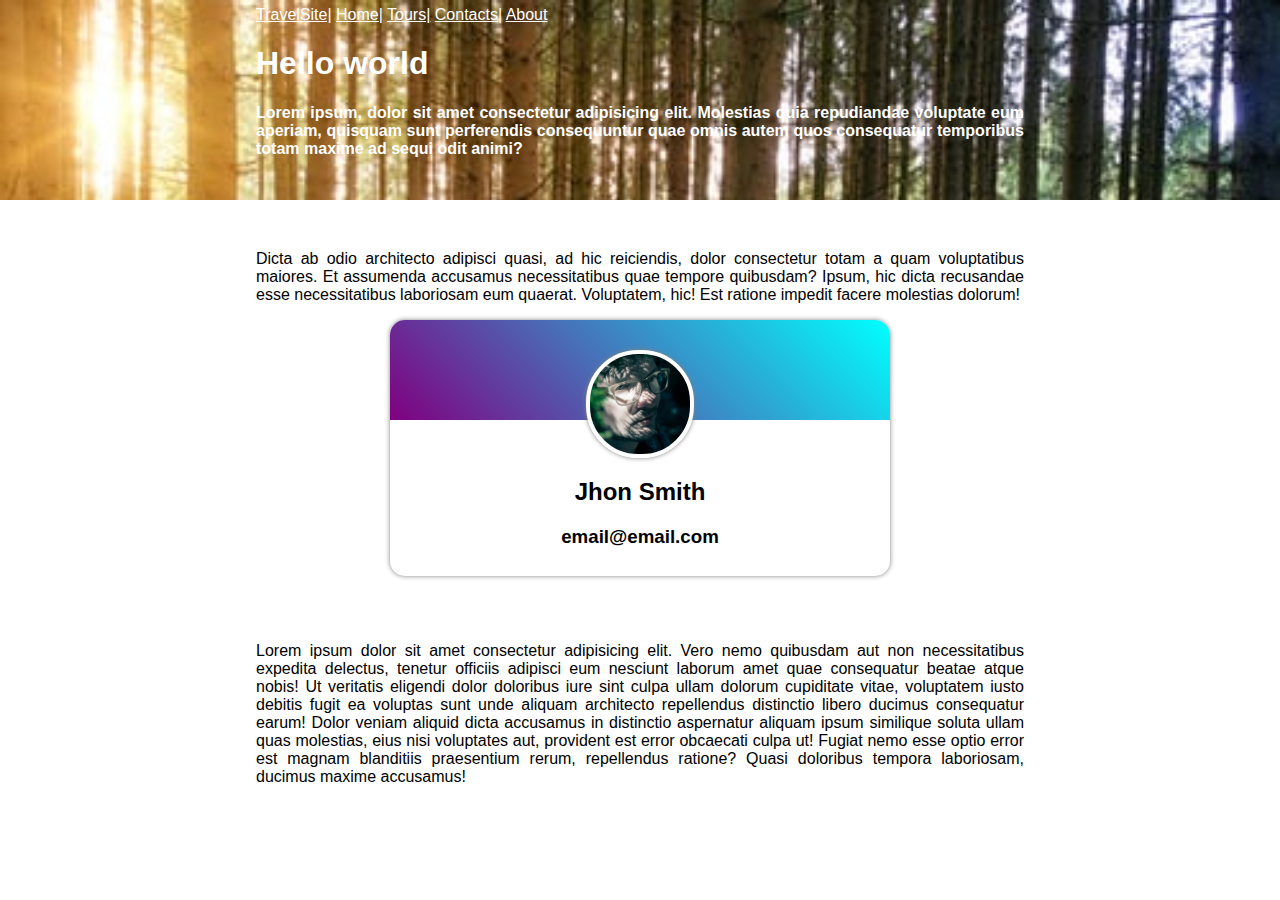
<file: step3.html>
<!DOCTYPE html>
<html lang="en">
<head>
    <meta charset="UTF-8">
    <meta name="viewport" content="width=device-width, initial-scale=1.0">
    <title>Document</title>
    <link rel="stylesheet" href="/assets/css/styleS3.css">
    
</head>
<body>
    
    <div class='content'></div>

    <main>
        
        
            <div class='contentText'>
            <p> <a href="">TravelSite|</a> <a href="">Home|</a> <a href="">Tours|</a> <a href="">Contacts|</a> <a href="">About</a> </p>
            <h1>Hello world</h1>
            <p class='introduction'>Lorem ipsum, dolor sit amet consectetur adipisicing elit. Molestias quia repudiandae voluptate eum aperiam, quisquam sunt perferendis consequuntur quae omnis autem quos consequatur temporibus totam maxime ad sequi odit animi? </p>
    
        </div>
        
        <p class='text'>Dicta ab odio architecto adipisci quasi, ad hic reiciendis, dolor consectetur totam a quam voluptatibus maiores. Et assumenda accusamus necessitatibus quae tempore quibusdam? Ipsum, hic dicta recusandae esse necessitatibus laboriosam eum quaerat. Voluptatem, hic! Est ratione impedit facere molestias dolorum!</p>

        <div class="card">
            <div class='cover'></div>
            <div class='photo'></div>
            <h2>Jhon Smith</h2>
            <h3>email@email.com</h3>
        </div>


        <p class='text'>Lorem ipsum dolor sit amet consectetur adipisicing elit. Vero nemo quibusdam aut non necessitatibus expedita delectus, tenetur officiis adipisci eum nesciunt laborum amet quae consequatur beatae atque nobis! Ut veritatis eligendi dolor doloribus iure sint culpa ullam dolorum cupiditate vitae, voluptatem iusto debitis fugit ea voluptas sunt unde aliquam architecto repellendus distinctio libero ducimus consequatur earum! Dolor veniam aliquid dicta accusamus in distinctio aspernatur aliquam ipsum similique soluta ullam quas molestias, eius nisi voluptates aut, provident est error obcaecati culpa ut! Fugiat nemo esse optio error est magnam blanditiis praesentium rerum, repellendus ratione? Quasi doloribus tempora laboriosam, ducimus maxime accusamus!</p>
       
    </main>  
    
</body>
</html>
</file>
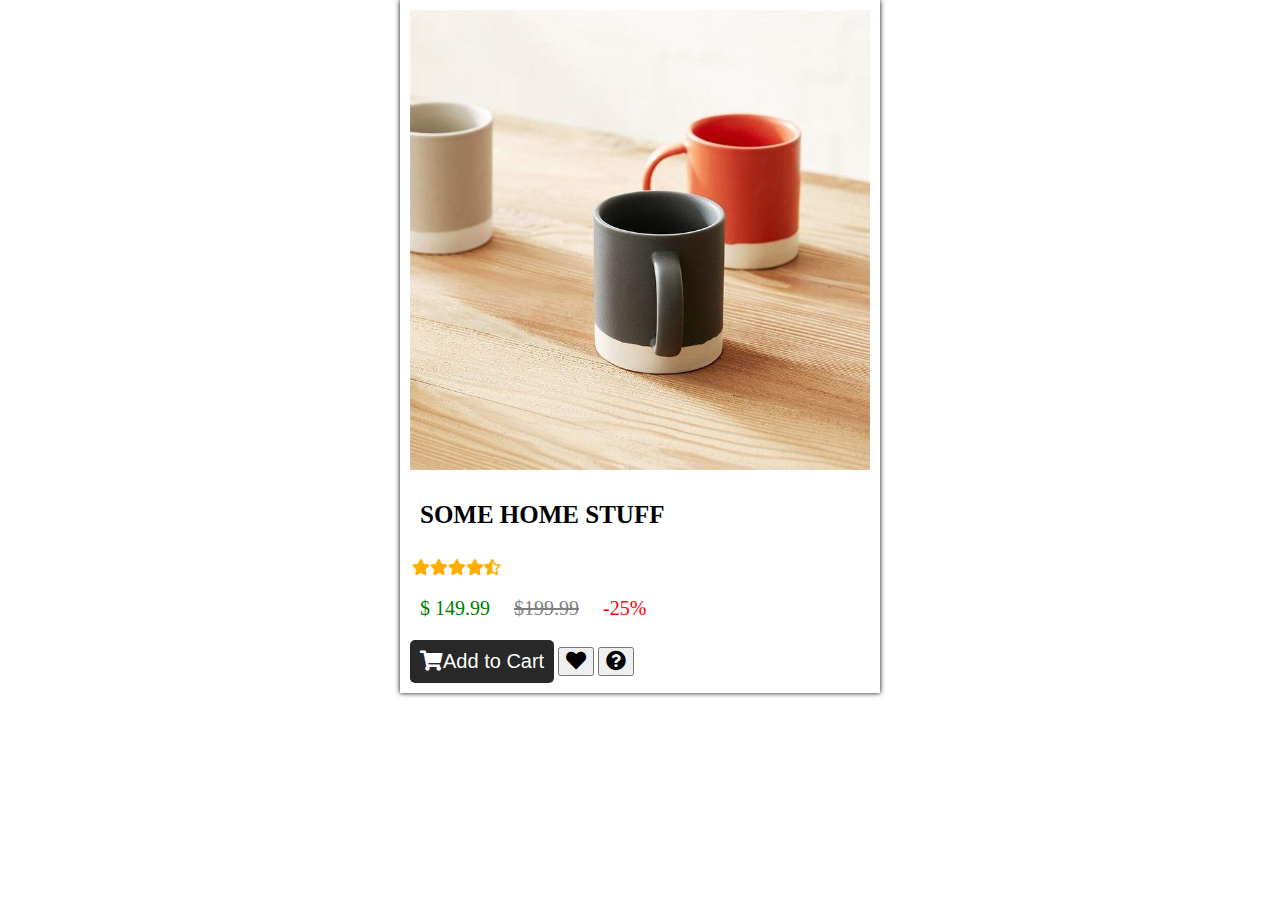
<file: stuff.html>
<!DOCTYPE html>
<html lang="en">
<head>
    <meta charset="UTF-8">
    <meta name="viewport" content="width=device-width, initial-scale=1.0">
    <title>Document</title>
    <link rel="stylesheet" href="./assets/css/stuff.css">
    <link rel="stylesheet" href="./assets/FontAwesome/css/all.css">
</head>
<body>

   <main>

    <img src="./assets/images/cups.jpg">

    <h1>SOME HOME STUFF</h1>
   
   <div><i class="fas fa-star"></i><i class="fas fa-star"></i><i class="fas fa-star"></i><i class="fas fa-star"></i><i class="fas fa-star-half-alt"></i></div>

   <span>$ 149.99</span>
   <span>$199.99</span>
   <span>-25%</span>

   <div>
   <button><i class="fas fa-shopping-cart"></i>Add to Cart</button>
   <button><i class="fas fa-heart"></i></button>
   <button><i class="fas fa-question-circle"></i></i></button>
</div>

</main>   
</body>
</html>
</file>
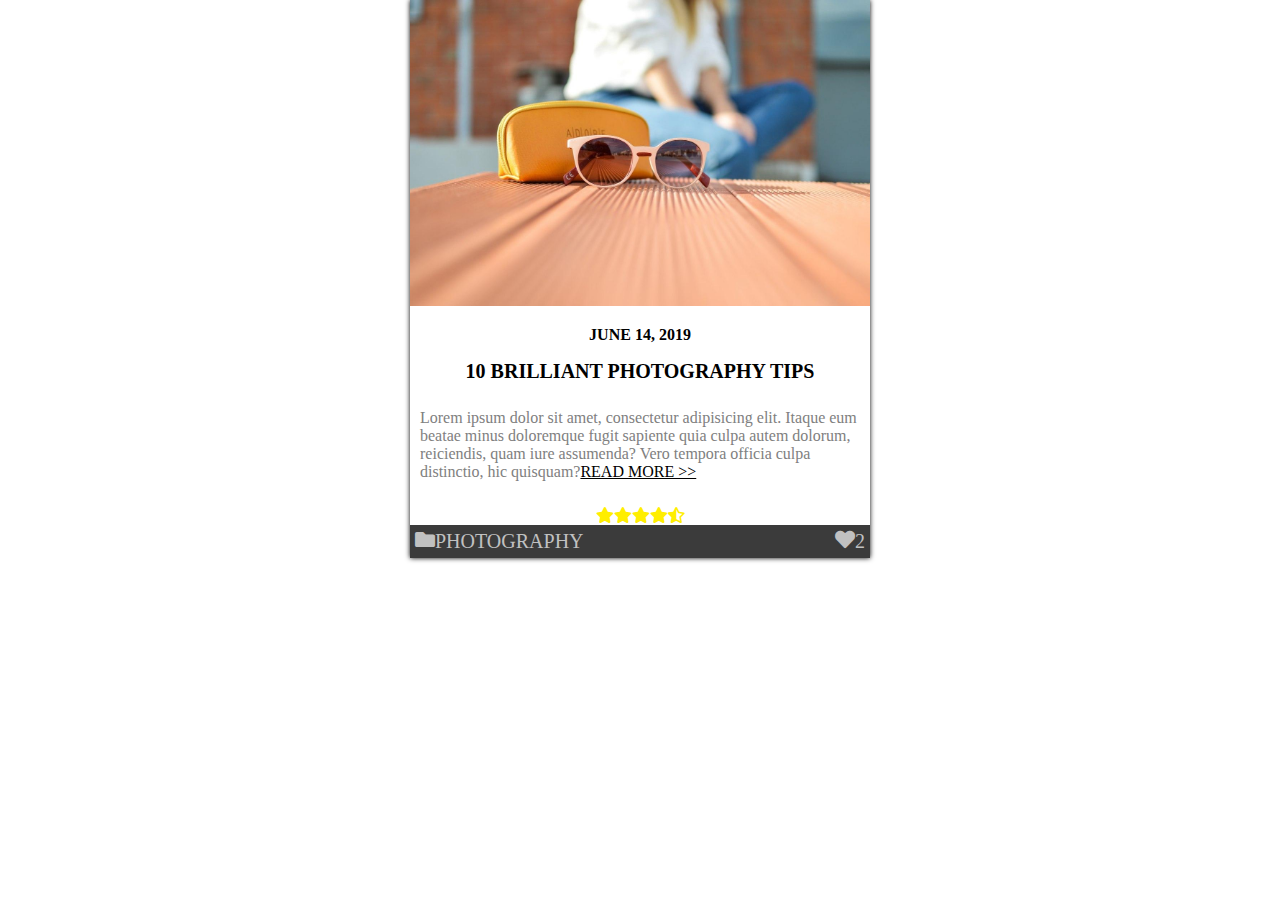
<file: tips.html>
<!DOCTYPE html>
<html lang="en">
<head>
    <meta charset="UTF-8">
    <meta name="viewport" content="width=device-width, initial-scale=1.0">
    <title>Document</title>
    <link rel="stylesheet" href="./assets/css/tips.css">
    <link rel="stylesheet" href="./assets/FontAwesome/css/all.css">

</head>
<body>

    <main>
        <img class="glass" src="./assets/images/sunglasses.jpg" alt="">

        <p>JUNE 14, 2019</p>

        <h1>10 BRILLIANT PHOTOGRAPHY TIPS</h1>

        <p> Lorem ipsum dolor sit amet, consectetur adipisicing elit. Itaque eum beatae minus doloremque fugit sapiente quia culpa autem dolorum, reiciendis, quam iure assumenda? Vero tempora officia culpa distinctio, hic quisquam?<a class="link" href="">READ MORE >></a> </p>

        <div class="stars"><i class="fas fa-star"></i><i class="fas fa-star"></i><i class="fas fa-star"></i><i class="fas fa-star"></i><i class="fas fa-star-half-alt"></i></div>

        <span><i class="fas fa-folder"></i> PHOTOGRAPHY <i class="fas fa-heart"> </i>2</span>
            
        


    </main>

</body>
</html>
</file>
<file: assets/css/animation.css>
body{
    margin: 0px;
}

*{
    box-sizing: border-box;
}

main{
    width: 70vw;
    margin: auto;
    display: flex;
    flex-direction: column ;

}

img{
    width: 70%;
    
    
}



.component{
    border: 2px solid rgb(184, 175, 175); 
    display: flex;
    flex-direction: row;
    padding: 10px;
   
}



.text{
    display: flex;
    flex-direction: column;
    font-size: 15px;
    width: 50%;
    margin: 10px;
    
    
}

.buttons{
    display: flex;
    flex-direction: column;
    justify-content: space-around;
    width:20%; 
    
}

.cart{
    background-color: orange;
    color: white;
    border: none;
    padding: 2px;
    height: 30px;
    border-radius: 5px;
}

.buy{
    background-color: green;
    color: white;
    font-size: 15px;
    border: none;
    transition: 0.5s;
    opacity: 0;
}

.price{
    color:orange;
    font-size: 20px;
}
.priceBetween{
    font-size: 10px;

}

.offer{
    font-size: 15px;
}

.photo{
    display: flex;
    width: 25%;
    align-items: center;
    justify-content: center;
   
}

span:last-child > i{ 
    color: red;
    margin-left: 50px;
    
}

span:last-child{
    opacity: 0;
    transition: 0.5s;
}

img{
    transition: 0.5s;

}

.component:hover .buy{
    opacity: 1;
}

.component:hover img{
    transform: scale(1.5);
}

.component:hover span:last-child{
    opacity: 1;
}
</file>
<file: assets/css/color.css>
h1{
    color: green;
}

div span:first-of-type{
    color:red;
}

div span:nth-last-child(3){
    background-color: yellow;
}

.special{
    color: orange;

}

div span:last-child{
    color: rgb(49, 214, 49);
}

a[href="http://google.com"]{
    color: green;
}

a[title]{
    color: red;
}

b{
    color: rgb(144, 72, 196);
}

p span:first-of-type{
    color: lightblue;
}

p span:nth-last-child(2){
    color: rgb(28, 173, 28);
}

p span:last-child{
    color: black;
}

ul li:nth-of-type(odd){
    color: red;
}

ul li:last-child{
    color: purple;
}
ul li:nth-of-type(even){
    background-color: yellow;
}

div + div{
    color: pink;
}

ol li:nth-of-type(odd){
    color: blue;
}

ol li:nth-of-type(even){
    color: green;
}

ol li:last-child{
    color: orange;
}

ol li:nth-child(4){
    background-color:rgb(190, 188, 188) ;
}
</file>
<file: assets/css/styleF.css>
body {
    margin: 0px;
    
   
}
      
.Alfa{
    font-family: 'Alfa Slab One', cursive;
    color: rgb(233, 79, 8);
    font-size: 40px;
    margin: 0px;
    
}

.conteiner{ 
    border-left: 50px solid rgb(190, 47, 47);
    border-right: 50px solid rgb(29, 29, 150);
    background-image: url(../images/highway.jpg);
    background-size: cover;
    margin: auto;
    margin-bottom: 0px;
    min-height: 100vh;
    width: 30vw;
    max-width: 960px;
    min-width: 460px;
    padding: 10px;
    padding-bottom: 0px;
    text-align: center;
    line-height: 45px ;
    

}

.Carter {
    font-family: 'Carter One', cursive;
    color: white;
    font-size: 25px;
    line-height: 1;
    margin: 30px;

}

.Cairo {
    font-family: 'Cairo', sans-serif;
    color: white;
    font-size: 25px;
    line-height: 1;

}

.oswald {
    font-family: 'Oswald', sans-serif;
    color: white;
}

.mali {
    font-family: 'Mali', cursive;
    font-size: 25px;
    color: rgb(235, 84, 25);
    text-shadow: 0px 0px 5px orange ;
    line-height: 1;
}

.cookie {
    font-family: 'Cookie', cursive;
    color: white;
    font-size: 40px;
    margin: 4px;
}

.caveat {
    font-family: 'Caveat', cursive;
    font-size: 20px;
    color: rgb(5, 5, 5);
    background: white;
    border-radius: 5px;
    margin: 0px;
    transform: rotate(-5deg);
    
    
}

.dm {
    font-family: 'DM Mono', monospace;
    color: white;
    text-align: right;
    margin: 30px;
    margin-right: 0px;
    
    

}

.colorText {
    color: red;
}
</file>
<file: assets/css/gallery.css>
body{
    margin: 0px;
    font-family: 'Gill Sans', 'Gill Sans MT', Calibri, 'Trebuchet MS', sans-serif;
    
}

*{
    box-sizing: border-box;
}

.conteiner{
    width: 70vw;
    min-width: 300px;
    max-width: 960px;
    margin: 0px auto;
    padding: 0px 12px;
    min-height: 100vh;
    display: flex;
    flex-direction: column;

}

header, main, footer{
    margin: 12px 0px;
    padding: 12px;
    
}

main{
    flex-grow: 1;
}

ul{
    font-size: 18px;
    font-weight: bold;
    list-style: none;
    display: flex;
    padding-left: 0px;


}
ul > li{
    margin: 0px 8px;
    margin-left: 0px;
}

ul > li:first-child{
    margin-right: auto;
}

footer{
    text-align: center;
}

.component{
    box-shadow: 0px 0px 5px grey;
    
   
}

.photos{
    display: flex;
    flex-wrap: wrap;
    justify-content: center;
    align-items: center;
    flex-direction: row;
}

.photos > .photo{
    flex-basis: calc(100% / 3);
    padding: 5px;
    justify-content: space-around;

}

a{
    margin: 10px;
    color: black;
    text-decoration: none;
}



.glass{
    width: 100%;
}

.glass + p{
    text-align: center;
    font-weight: 600;
    
}
h1 + p{
    color: gray;
    padding: 10px;

    
}
.link{
    color: black;
}

h1{
    text-align: center;
    font-size: 20px;
}

span{
    display: flex;
    color: rgba(255, 255, 255, 0.699);
    background-color: rgba(0, 0, 0, 0.767);
    font-size: 10px;
    padding: 5px;
}

i:last-child{
    margin-left: auto;
}



.stars{
    text-align: center;
    color: rgb(255, 238, 0);
}
</file>
<file: assets/css/style.css>
main {
    width: 600px;
    background-image: linear-gradient(125deg, rgb(54,81,217),
    rgb(207,56,148));
    padding: 50px;
    
}

h1 {
    color: #ffffff;
    text-shadow: 0px 0px 5px;
    font-family: Arial, Helvetica, sans-serif;
    
}

p {

    color: white;
    text-align: justify;
    font-family:Arial, Helvetica, sans-serif ;
    
}

.order {
        background-color:blue ;
        border-style: none;
        border-radius: 8px;
        font-size: 20px;
        padding: 14px 40px;
        box-shadow: 0 0px 10px black;
        color: white;
        display: inline-flex;

}
.learn {
        background-color: red;
        border-style: none;
        border-radius: 8px;
        font-size: 20px;
        padding: 14px 40px;
        box-shadow: 0 0px 10px black;
        color: white;
        display: inline-flex;

}
</file>
<file: assets/css/styleS1.css>
main {
    width: 60%;
    min-width: 460px;
    max-width: 960px;
    margin: auto;
    text-align: justify;
    font-family: Arial, Helvetica, sans-serif;

}

a {
    color: white;
}
.introduction {
    font-weight: bold;
}

.fotoArch {
    width: 100%;
    height: 100px;
    border-radius: 10px;
    box-shadow: 0px 0px 10px gray;
    background: url(../images/archi.jpg);
    background-size: cover;

}

.fotoForest {
    width: 100%;
    height: 100px;
    border-radius: 10px;
    box-shadow: 0px 0px 10px gray;
    background: url(../images/forest.jpg);
    background-size: cover;
    background-position: center;
}
</file>
<file: assets/css/styleS2.css>
.content {
    background-image: url(../images/back.jpg);
    height: 200px;
    background-repeat: no-repeat;
    background-size:cover;
    

}
.contentText {
    color:white;
    margin-top: -210px;
    overflow: hidden;
    padding-bottom: 10px;
}

a {
    color: white;
}

main {
    width: 60%;
    min-width: 460px;
    max-width: 960px;
    margin: auto;
    text-align: justify;
    font-family: Arial, Helvetica, sans-serif;

}
.introduction {
    font-weight: bold;
}

.fotoArch {
    width: 100%;
    height: 100px;
    border-radius: 10px;
    box-shadow: 0px 0px 10px gray;
    background: url(../images/archi.jpg);
    background-size: cover;

}

.fotoForest {
    width: 100%;
    height: 100px;
    border-radius: 10px;
    box-shadow: 0px 0px 10px gray;
    background: url(../images/forest.jpg);
    background-size: cover;
    background-position: center;
}

.text {
    padding-top: 20px;
}
</file>
<file: assets/css/styleS3.css>
.content {
    background-image: url(../images/back.jpg);
    height: 200px;
    background-repeat: no-repeat;
    background-size:cover;
    

}
.contentText {
    color:white;
    margin-top: -210px;
    overflow: hidden;
    padding-bottom: 10px;
}
a {
    color: white;
}


main {
    width: 60%;
    min-width: 460px;
    max-width: 960px;
    margin: auto;
    text-align: justify;
    font-family: Arial, Helvetica, sans-serif;

}
.introduction {
    font-weight: bold;
}



.text {
    padding-top: 50px;
}
.card {
        width: 500px;
        box-shadow: 0px 0px 5px grey;
        border-radius: 15px;
        text-align: center;
        padding-bottom: 10px;
        font-family: Arial;
        overflow: hidden;
        margin: 15px auto;
    
    }
    
    .cover {
        background: linear-gradient(45deg, purple, cyan);
        height: 100px;
    }
    .photo {
        width: 100px;
        height: 100px;
        box-shadow: 0px 0px 5px gray;
        border: 4px solid white;
        margin: auto;
        margin-top: -70px;
        border-radius: 52px;
        background: url(../images/man.jpg);
        background-size: cover;
        background-position: center;
    }

    body {
        margin: 0px;
    }
</file>
<file: assets/css/stuff.css>
body{
    margin: 0px;
}

main{
    width: 460px;
    box-shadow: 0px 0px 5px;
    margin: auto;
    padding: 10px;
    


}

img{
    width: 100%;
}


h1{
    font-size: 25px;
    padding: 10px;

}

h1 + div{
    
    color:rgb(255, 174, 0);
    margin: 20px 20px;
    margin-left: 2px;
    
}

span{
    font-size: 20px;
    padding: 10px;
    
   
}
span:first-of-type{
    color: green;
}

span:nth-last-of-type(2){
    color: grey;
    text-decoration: line-through;

}

span:last-of-type{
    color: red;
}

button{
    font-size: 20px;
}

button:first-of-type{
    background-color: rgba(0, 0, 0, 0.842);
    color: white;
    padding: 5px;
    border-radius: 5px;
    margin-top: 20px;
    border: none;
    padding: 10px;

}
</file>
<file: assets/css/tips.css>
body{
    margin: 0px;
}

main{
    width: 460px;
    box-shadow: 0px 0px 5px;
    margin: auto;
    


}

.glass{
    width: 100%;
}

.glass + p{
    text-align: center;
    font-weight: 600;
    
}
h1 + p{
    color: gray;
    padding: 10px;

    
}
.link{
    color: black;
}

h1{
    text-align: center;
    font-size: 20px;
}

span{
    display: flex;
    color: rgba(255, 255, 255, 0.699);
    background-color: rgba(0, 0, 0, 0.767);
    font-size: 20px;
    padding: 5px;
}

i:last-child{
    margin-left: auto;
}



.stars{
    text-align: center;
    color: rgb(255, 238, 0);
}
</file>
